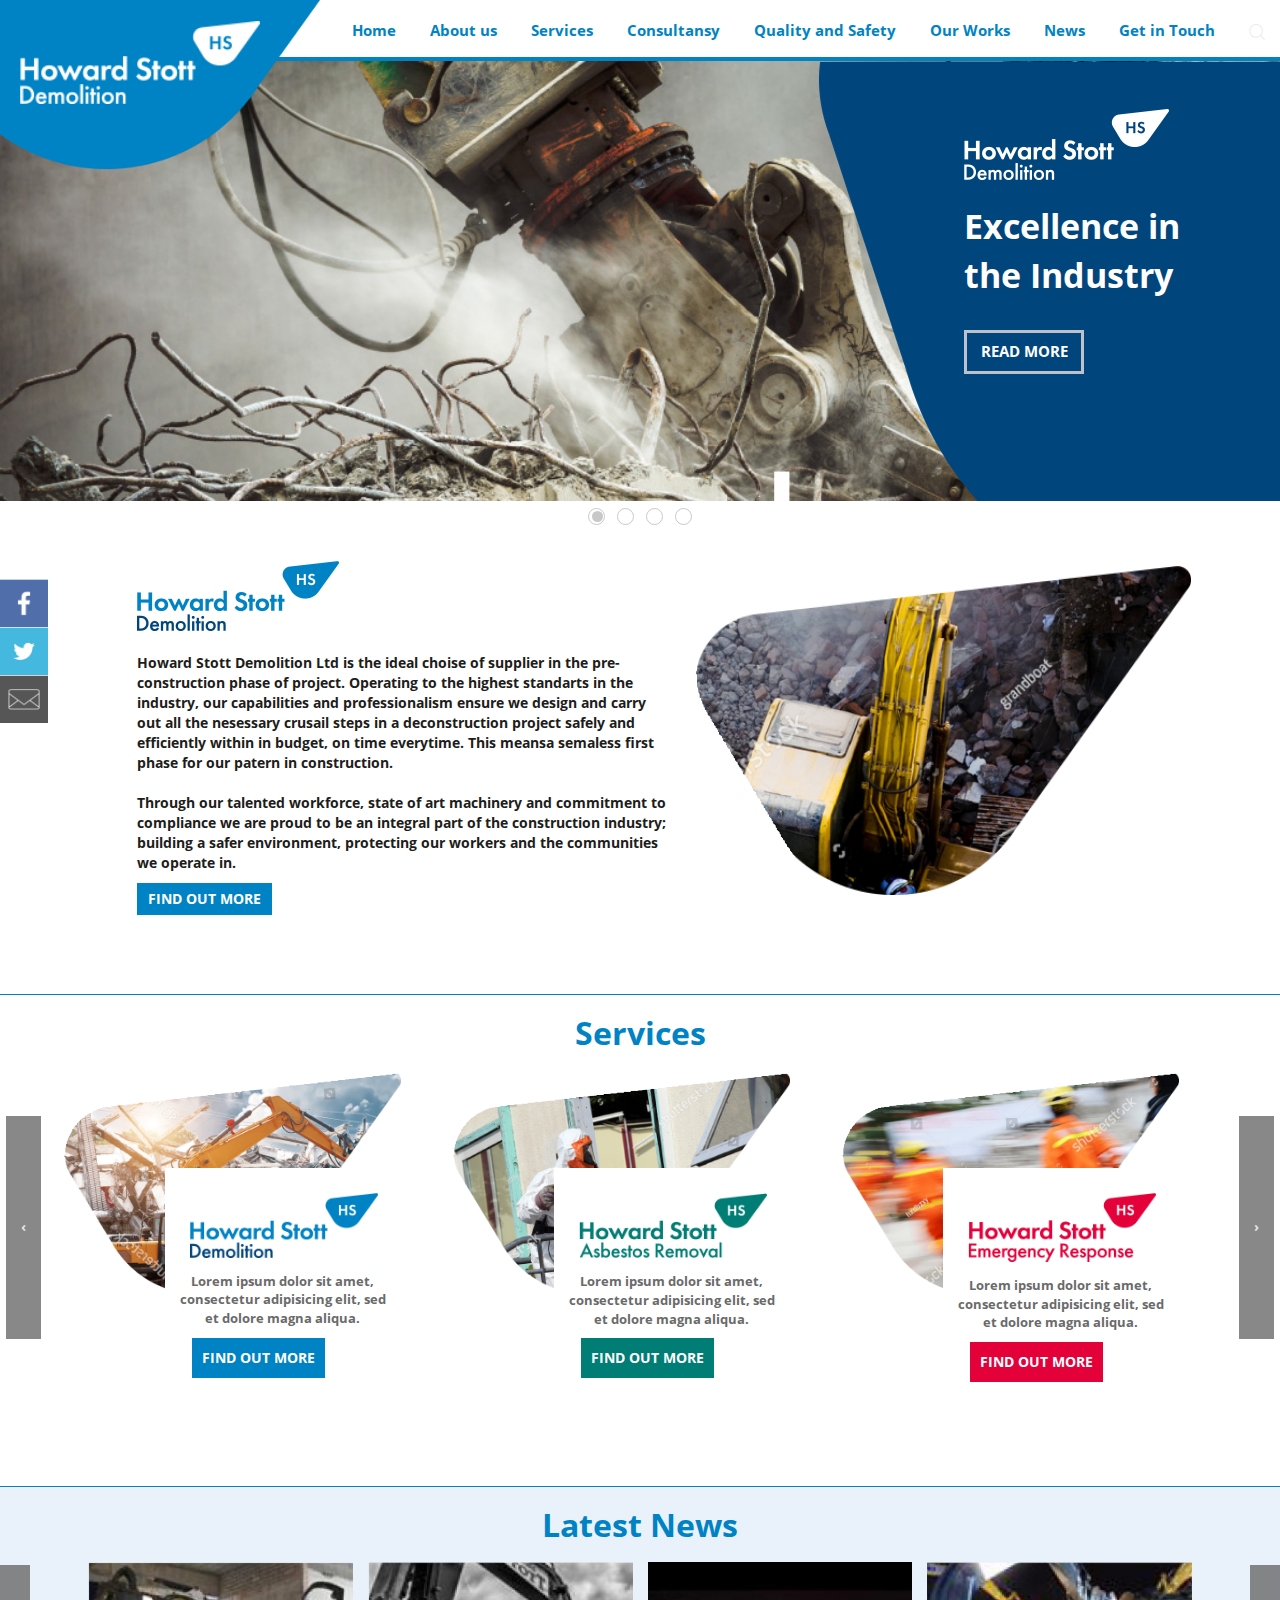
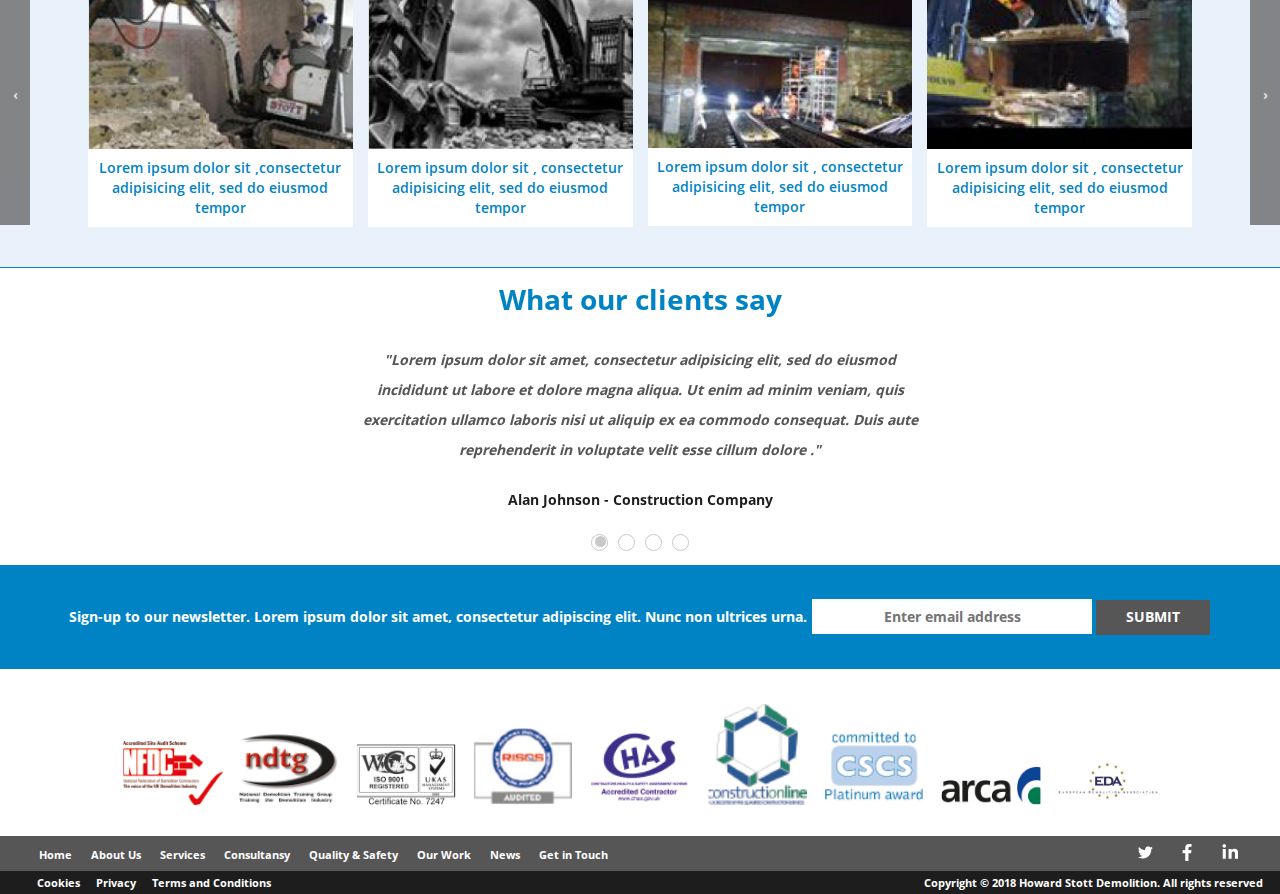
<file: css/howardst/index.html>
<!doctype html>
<html lang="en">

	<head>
		<meta charset="utf-8">
		<meta name="viewport" content="initial-scale=1.0, width=device-width">
        <link rel="stylesheet" href="css/owl.theme.default.min.css">
		<link rel="favicon" href="image/favicon.ico" type="image/x-icon">

		<link rel="stylesheet" href="css/bootstrap.min.css">
			<link href="https://fonts.googleapis.com/css?family=Nunito+Sans:400,600" rel="stylesheet">
			<link href="https://fonts.googleapis.com/css?family=Open+Sans:400,400i,700" rel="stylesheet">

		<link rel="stylesheet" href="css/owl.carousel.min.css">
		<link href="css/style.css" rel="stylesheet" type="text/css">
		<title>Howard Sttot</title>

	</head>

	<body>


			<div class="header">
					<div  class="logo">
						<a href="#" style="display: block;">
							<img src="image/logo.png" alt="image">
						</a>
					</div>
				<div class="burger_btn"> MENU </div>
					<ul>
						<li><a href="index.html">Home</a></li>
						<li><a href="about.html">About us</a></li>
						<li class="drop">
                            <a href="service.html">Services</a>
                            <ul class="drop-menu">
                                <li><a href="demolition.html">Demolition</a></li>
                                <li><a href="#">Soft Strip </a></li>
                                <li><a href="#">Crushing</a></li>
                                <li><a href="#">Asbestos Removal </a></li>
                                <li><a href="emergensy.html">Emergency Response </a></li>
                                <li><a href="#">Waste Management </a></li>
                                <li><a href="#">Plant Hire </a></li>
                                <li><a href="#">Rail</a></li>
                            </ul>
                        </li>
						<li><a href="#">Consultansy</a></li>
						<li class="drop">
                            <a href="#">Quality and Safety</a>
                            <ul class="drop-menu">
                                <li><a href="#">Code of Conduct</a></li>
                                <li><a href="#">CSR</a></li>
                                <li><a href="#">Accreditations</a></li>
                                <li><a href="#">HSEQ</a></li>
                                <li><a href="#">Training</a></li>
                            </ul>
                        </li>
						<li><a href="#">Our Works</a></li>
						<li><a href="news1.html">News</a></li>
						<li><a href="get.html">Get in Touch</a></li>
						<li><a class="srch"  href="#"><img src="image/search.png"></a></li>
					</ul>
				<div class="search-blok "></div>
		    </div>

            <div class="bann  owl-carousel owl-dots">
                <div class="banner item">
                        <div class="ban ">
                            <div>
                                <img src="image/blok_bloe_logo.png" alt="image">
                                <h1>Excellence in <br>the Industry</h1>
                                <a href="#">READ MORE</a>
                            </div>
                        </div>
                </div>
                <div class="banner item">
                    <div class="ban ">
                        <div>
                            <img src="image/blok_bloe_logo.png"  alt="image" >
                            <h1>Excellence in <br>the Industry</h1>
                            <a href="#">READ MORE</a>
                        </div>
                    </div>
                </div>
                <div class="banner item">
                    <div class="ban ">
                        <div>
                            <img src="image/blok_bloe_logo.png" alt="image"  >
                            <h1>Excellence in <br>the Industry</h1>
                            <a href="#">READ MORE</a>
                        </div>
                    </div>
                </div>
				<div class="banner item">
					<div class="ban ">
						<div>
							<img src="image/blok_bloe_logo.png" alt="image"  >
							<h1>Excellence in <br>the Industry</h1>
							<a href="#">READ MORE</a>
						</div>
					</div>
				</div>
            </div>


			<div class="navb" style="width: 100%;">
				<div class="soc">
					<a href="https://www.facebook.com/"><img src="image/fb-ico.png" alt="soc-image"></a>
					<a href="https://www.twitter.com/"><img src="image/twitter-ico.png" alt="soc-image"></a>
					<a href="https://www.google.com/intl/ru/gmail/about/#"><img src="image/email.png" alt="soc-image"></a>
				</div>

					<div class="navbar container">

						<div class="nvb_info">
							<img src="image/blue_logo.png" alt="image">
							<p><b>Howard Stott Demolition Ltd</b> is the ideal choise of supplier in the pre-construction
								phase of project. Operating to the highest standarts in the industry, our capabilities
								and professionalism ensure we design and carry out all the nesessary crusail steps in
								a deconstruction project safely and efficiently within in budget, on time everytime. This
								meansa semaless first phase for our patern in construction. <br><br>
								Through our talented workforce, state of art machinery and commitment to
								compliance we are proud to be an integral part of the construction industry; building a
								safer environment, protecting our workers and the communities we operate in.
							</p>
							<div><a href="demolition.html">FIND OUT MORE</a></div>
						</div>

						<div class="nvb_img"></div>
					</div>
			</div>



			<div class="service ">
				<h2>Services</h2>
				<div class="serv owl-carousel">

					<div class="blok blue item">
						<div class="before"><img src="image/blok_blue.png" alt="img"></div>
						<div class="blok_info logo_blue">
							<img src="image/blue_logo.png" alt="image">
							<p>Lorem ipsum dolor sit amet, <br>consectetur adipisicing elit, sed<br>et dolore magna aliqua. </p>
							<a href="demolition.html">FIND OUT MORE</a>
						</div>
					</div>
					<div class="blok green item">
                        <div class="before"><img src="image/blok_green.png" alt="img"></div>
						<div class="blok_info logo_green">
							<img src="image/blok_green_logo.png" alt="image">
							<p>Lorem ipsum dolor sit amet, <br>consectetur adipisicing elit, sed <br>et dolore magna aliqua. </p>
							<a href="service.html">FIND OUT MORE</a>
						</div>
					</div>
					<div class="blok red item">
                        <div class="before"><img src="image/blok_red.png" alt="img"></div>
						<div class="blok_info logo_red">
							<img src="image/blok_red_logo.png" alt="image">
							<p>Lorem ipsum dolor sit amet, <br>consectetur adipisicing elit, sed <br>et dolore magna aliqua. </p>
							<a href="emergensy.html">FIND OUT MORE</a>
						</div>
					</div>
				</div>
			</div>


			<div class="news">
				<h1>Latest News</h1>


				<div class="new  owl-carousel container">

						<div class="lnews l1 item">
							<img src="image/news1.png" alt="image">
							<div><a href="news.html">Lorem ipsum dolor sit ,consectetur adipisicing elit, sed do eiusmod tempor </a></div>
						</div>
						<div class="lnews l2 item">
							<img src="image/news2.png" alt="image">
							<div><a href="news.html">Lorem ipsum dolor sit , consectetur adipisicing elit, sed do eiusmod tempor </a></div>
						</div>
						<div class="lnews l3 item">
							<img src="image/news3.png" alt="image">
							<div><a href="news.html">Lorem ipsum dolor sit , consectetur adipisicing elit, sed do eiusmod tempor </a></div>
						</div>
						<div class="lnews l4 item">
							<img src="image/news4.png" alt="image">
							<div><a href="news.html">Lorem ipsum dolor sit , consectetur adipisicing elit, sed do eiusmod tempor </a></div>
						</div>


				</div>

			</div>

			<div class="alan-info  owl-carousel owl-dots" style="width: 100%;">
				<div class="alan item" >
					<h1>What our clients say</h1>
					<p>"Lorem ipsum dolor sit amet, consectetur adipisicing elit, sed do eiusmod
					 <br> incididunt ut labore et dolore magna aliqua. Ut enim ad minim veniam,
					quis  <br>exercitation ullamco laboris nisi ut aliquip ex ea commodo
					consequat. Duis aute <br> reprehenderit in voluptate velit esse
					cillum dolore ." </p>
					<h3><strong>Alan Johnson - Construction Company</strong></h3>
				</div>
				<div class="alan item" >
					<h1>What our clients say</h1>
					<p>"Lorem ipsum dolor sit amet, consectetur adipisicing elit, sed do eiusmod
						<br> incididunt ut labore et dolore magna aliqua. Ut enim ad minim veniam,
						quis  <br>exercitation ullamco laboris nisi ut aliquip ex ea commodo
						consequat. Duis aute <br> reprehenderit in voluptate velit esse
						cillum dolore ." </p>
					<h3><strong>Alan Johnson - Construction Company</strong></h3>
				</div>
				<div class="alan item" >
					<h1>What our clients say</h1>
					<p>"Lorem ipsum dolor sit amet, consectetur adipisicing elit, sed do eiusmod
						<br> incididunt ut labore et dolore magna aliqua. Ut enim ad minim veniam,
						quis  <br>exercitation ullamco laboris nisi ut aliquip ex ea commodo
						consequat. Duis aute <br> reprehenderit in voluptate velit esse
						cillum dolore ." </p>
					<h3><strong>Alan Johnson - Construction Company</strong></h3>
				</div>
				<div class="alan item" >
					<h1>What our clients say</h1>
					<p>"Lorem ipsum dolor sit amet, consectetur adipisicing elit, sed do eiusmod
						<br> incididunt ut labore et dolore magna aliqua. Ut enim ad minim veniam,
						quis  <br>exercitation ullamco laboris nisi ut aliquip ex ea commodo
						consequat. Duis aute <br> reprehenderit in voluptate velit esse
						cillum dolore ." </p>
					<h3><strong>Alan Johnson - Construction Company</strong></h3>
				</div>
			</div>


			<div class="email">
				<div class="par">

					<form action="url" method="get">
						<p><b>Sign-up to our newsletter.</b> Lorem ipsum dolor sit amet, consectetur adipiscing elit. 	Nunc non ultrices urna.</p>
						<div class="mail"><input class="mess" type="email" placeholder="Enter email address" >
							<input class="sub" type="submit" value="SUBMIT"></div>
					</form>

				</div>					
			</div>

			<div class="acredit acr">
				<div >
					<ul class="">
						<li >
							<a href="#">
								<img src="image/acredit1.png" alt="image">
							</a>
						</li>
						<li >
							<a href="#">
								<img src="image/acredit2.png" alt="image">
							</a>
						</li>
						<li >
							<a href="#">
								<img src="image/acredit3.png" alt="image">
							</a>
						</li>
						<li >
							<a href="#">
								<img src="image/acredit4.png" alt="image">
							</a>
						</li>
						<li >
							<a href="#">
								<img src="image/acredit5.png" alt="image">
							</a>
						</li>
						<li >
							<a href="#">
								<img src="image/acredit6.png" alt="image">
							</a>
						</li>
						<li >
							<a href="#">
								<img src="image/acredit7.png" alt="image">
							</a>
						</li>
						<li >
							<a href="#">
								<img src="image/acredit8.png" alt="image">
							</a>
						</li>
						<li >
							<a href="#">
								<img src="image/acredit9.png" alt="image">
							</a>
						</li>
					</ul>
				</div>
			</div>

			<div class="footer">
				<div class="foot-menu">
					<ul>
						<li><a href="index.html">Home</a></li>
						<li><a href="about.html">About Us</a></li>
						<li><a href="service.html">Services</a></li>
						<li><a href="#">Consultansy</a></li>
						<li><a href="#">Quality & Safety</a></li>
						<li><a href="#">Our Work</a></li>  	
						<li><a href="news1.html">News</a></li>
						<li><a href="get.html">Get in Touch</a></li>
					</ul>
				</div>
				<div class="social" >
					<ul>
						<li><a href="https://www.twitter.com/"><img src="image/twitter.png" alt="image"></a></li>
						<li><a href="https://www.facebook.com/"><img src="image/fb.png" alt="image"></a></li>
						<li><a href="https://www.linkedin.com/"><img src="image/in.png" alt="image"></a></li>
					</ul>
				</div>
				
				<div class="copy">
					<ul>
						<li>Cookies</li>
						<li>Privacy</li>
						<li>Terms and Conditions</li>
					</ul>
					<p>Copyright &copy; 2018 Howard Stott Demolition. All rights reserved</p>
				</div>
			</div>



			<script src="js/jquery.min.js"></script>
			<script src="js/owl.carousel.min.js"></script>

			<script>
                $('.new').owlCarousel({
                    margin: 15,
                    loop: true,
                    items: 4,
                    responsiveClass:true,
                    nav:true,
                    autoplay:false,
                    autoplayTimeout:4000,
                    responsive:{
                        0:{
                            items:1,
                            nav:true
                        },
                        481:{
                            items:2,
                            nav:true
                        },
                        769:{
                            items:3,
                            nav:true
                        },
                        992:{
                            items:4,
                            nav:true
						}
                    }
                });

			</script>


			<script>
                $('.serv').owlCarousel({
                    margin: 15,
                    loop: true,
                    items: 4,
                    responsiveClass:true,
                    nav:true,
                    autoplay:false,
                    autoplayTimeout:5000,
                    responsive:{
                        0:{
                            items:1,
                            nav:true
                        },
                        481:{
                            items:2,
                            nav:true
                        },
                        769:{
                            items:3,
                            nav:true
                        },
                        992:{
                            items:3,
                            nav:true
                        }
                    }
                });

			</script>



            <script>
                $('.bann').owlCarousel({
                    margin: 15,
                    loop: true,
                    pagination:true,
                    items: 4,
                    responsiveClass:true,
                    nav:true,
                    autoplay:true,
                    autoplayTimeout:6000,
                    responsive:{
                        0:{
                            items:1,
                            nav:true
                        },
                        481:{
                            items:1,
                            nav:true
                        },
                        769:{
                            items:1,
                            nav:true
                        },
                        992:{
                            items:1,
                            nav:true
                        }
                    }
                });

            </script>

			<script>
                $('.alan-info').owlCarousel({
                    margin: 15,
                    loop: true,
                    pagination:true,
                    items: 4,
                    responsiveClass:true,
                    nav:true,
                    autoplay:false,
                    autoplayTimeout:6000,
                    responsive:{
                        0:{
                            items:1,
                            nav:true
                        },
                        481:{
                            items:1,
                            nav:true
                        },
                        769:{
                            items:1,
                            nav:true
                        },
                        992:{
                            items:1,
                            nav:true
                        }
                    }
                });

			</script>


			<script src="js/script.js"></script>

			<script>
                var btn = document.querySelector('.srch');
                btn.addEventListener("click", function () {
                    //console.log("");
                    var blok = document.querySelector('.search-blok');

                    if( blok.classList.contains('active') )
                        blok.classList.remove('active');
                    else
                        blok.classList.add('active');
                } );


			</script>

	</body>

</html>
</file>
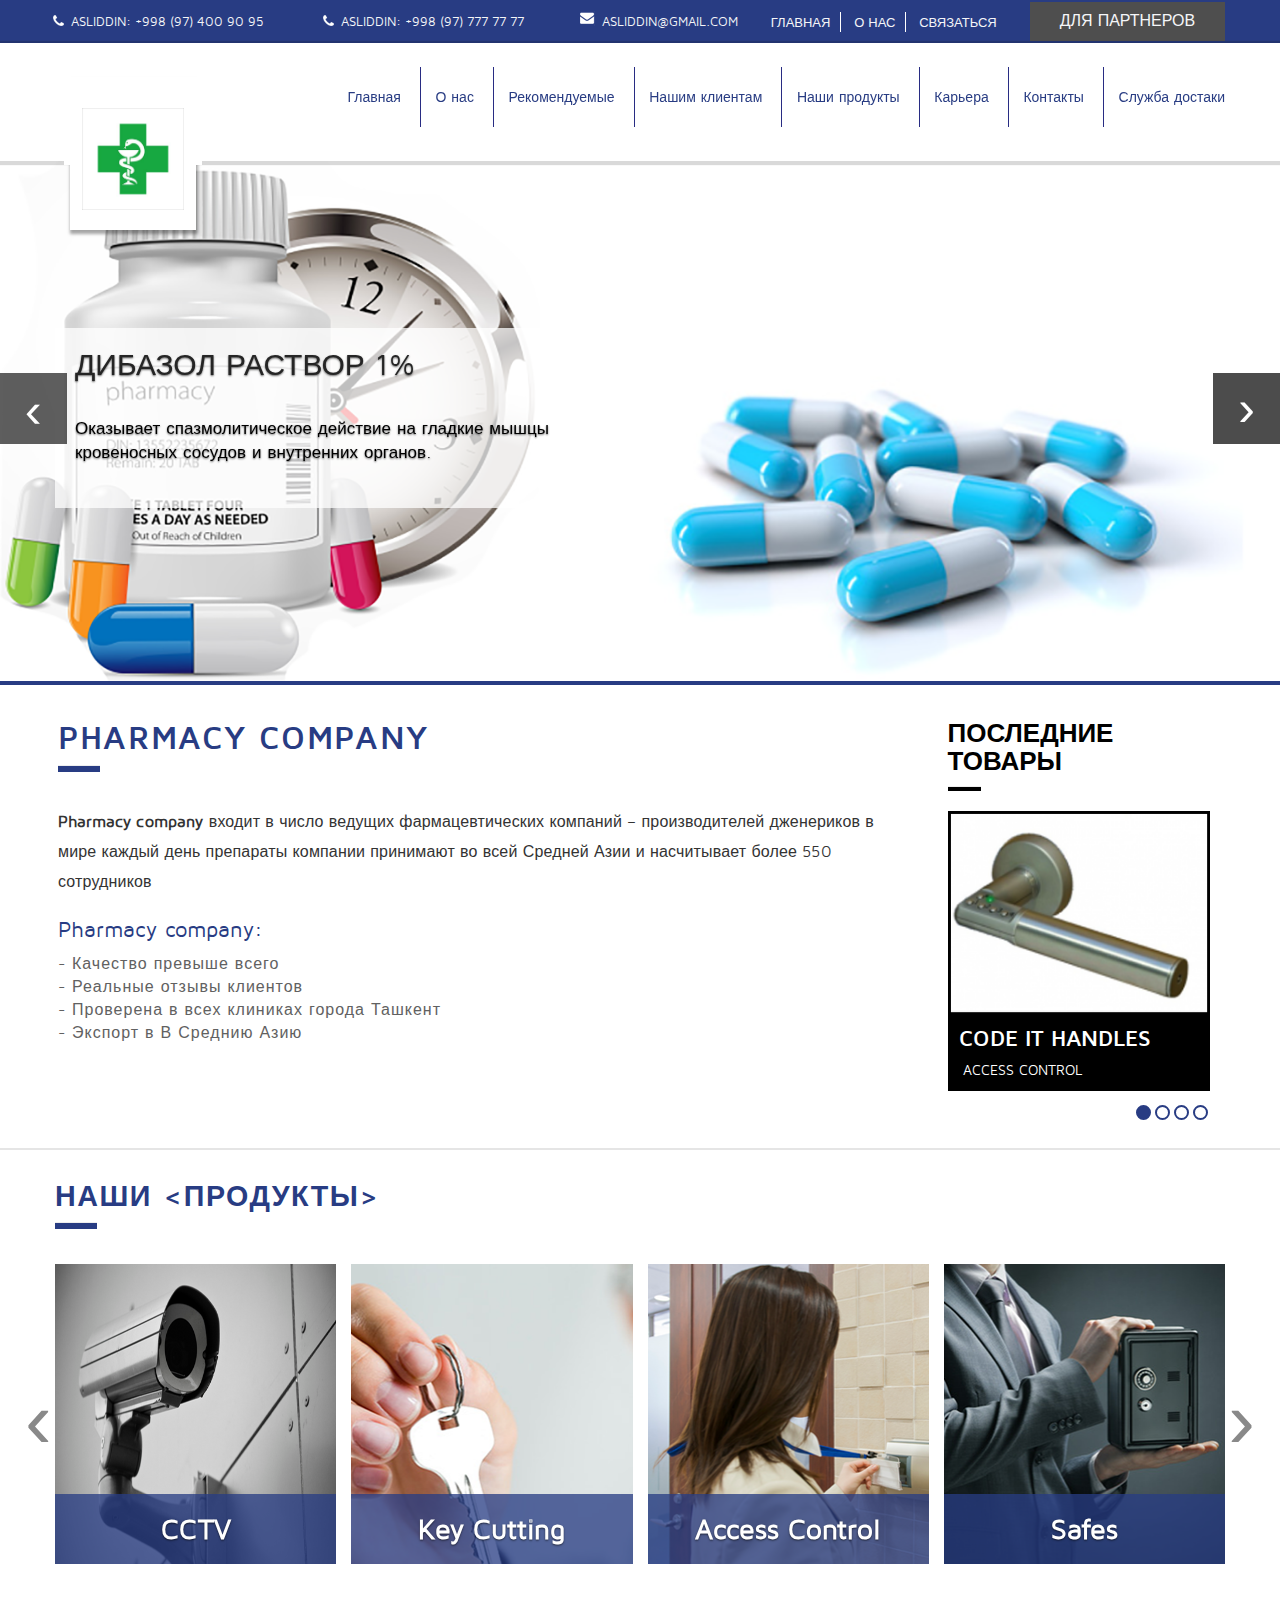
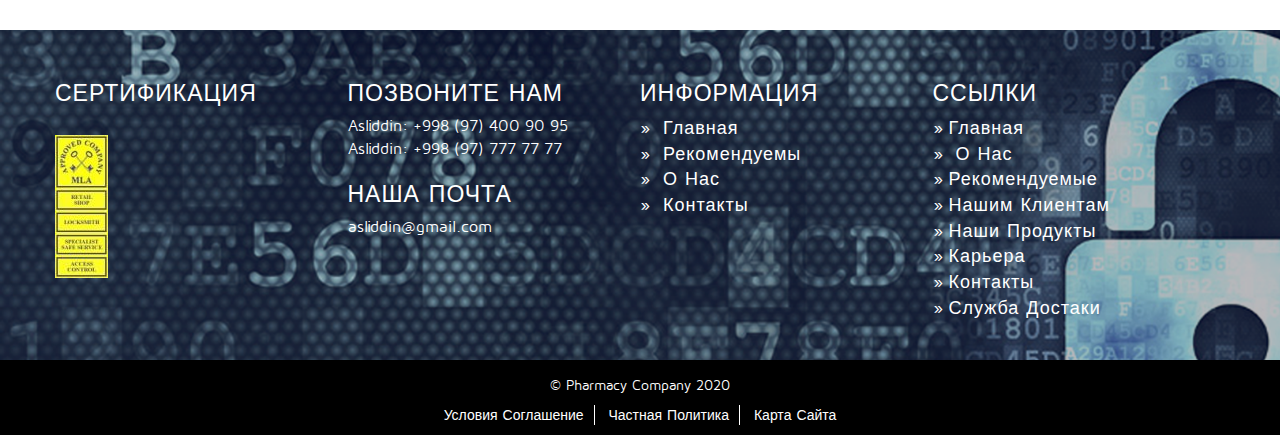
<file: home.html>
<!doctype html>
<html lang="en">

<head>
    <meta charset="utf-8">
    <meta name="viewport" content="initial-scale=1.0, width=device-width">
    <link rel="stylesheet" href="css/owl.theme.default.min.css">


    <link rel="stylesheet" href="css/bootstrap.min.css">


    <link rel="stylesheet" href="css/owl.carousel.min.css">
    <link href="css/style.css" rel="stylesheet" type="text/css">

    <title>Island Lock</title>
</head>

<body>


    <header>
        
        <div class="inner-top">
            <div class="container">
                <div class="row">
                    <div class="col-lg-7 col-xs-12 col-sm-12">
                        <ul>
                            <li><a href="callto:+998 (97) 400 90 95">Asliddin: +998 (97) 400 90 95</a></li>
                            <li><a href="callto:+998 (97) 777 77 77">Asliddin: +998 (97) 777 77 77</a></li>
                            <li><a href="mailto:asliddin@gmail.com">asliddin@gmail.com</a></li>
                        </ul>
                    </div>
                    <div class="col-lg-3 col-xs-12 col-sm-12">
                        <ul>
                            <li><a href="home.html">Главная</a></li>
                            <li><a href="#">О нас</a></li>
                            <li><a href="#">Связаться</a></li>
                        </ul>
                    </div>
                    <div class="col-lg-2 col-md-2 col-sm-12 col-xs-12 ">
                        <a href="#">Для партнеров</a>
                    </div>
                </div>
            </div>
        </div>
        
        <div class="inner-bottom">
            <div class="container">
                <div class="row">
                    <div class="col-lg-2 col-xs-2 col-md-2 col-sm-2  ">
                        <div>
                            <a href="home.html">
                                <img src="image/logo.png" alt="logotype">
                            </a>
                        </div>
                    </div>
                    <nav class="col-lg-9 col-lg-push-1 menu col-md-9 col-md-push-1">
                        <ul class="on">
                            <li><a href="#">Главная</a></li>
                            <li><a href="#"> О нас </a></li>
                            <li><a href="#">Рекомендуемые</a></li>
                            <li><a href="#">Нашим клиентам</a></li>
                            <li><a href="#">Наши продукты</a></li>
                            <li><a href="#">Карьера</a></li>
                            <li><a href="#">Контакты</a></li>
                            <li><a href="#">Служба достаки</a></li>
                        </ul>
                        <div class="btn btn-primary btn-lg" data-toggle="button" aria-pressed="false">MENU</div>
                    </nav>
                </div>
            </div>
        </div>
    </header>

    <div class="banner owl-carousel ">
        <div class="bann item">
            <img src="image/banner1.png" alt="banner-image" style="height: 520px !important;">
            <div>
                <div class=" container">
                    <div class="row">
                        <div class="carousel-caption">
                            <h1>Дибазол раствор 1%</h1>
                            <p>Оказывает спазмолитическое действие на гладкие мышцы кровеносных сосудов и внутренних органов.</p>
                        </div>
                    </div>
                </div>
            </div>
        </div>
        <div class="bann item">
            <img src="image/banner2.jpg" alt="banner-image" style="height: 520px !important;">
            <div>
                <div class=" container">
                    <div class="row">
                        <div class="carousel-caption">
                            <h1>Фленокс 0.6</h1>
                            <p>Препарат для улучшения кроообращение</p>
                        </div>
                    </div>
                </div>
            </div>
        </div>
        <div class="bann item">
            <img src="image/banner3.jpg" alt="banner-image">
            <div>
                <div class=" container">
                    <div class="row">
                        <div class="carousel-caption">
                            <h1>Дюспаталин</h1>
                            <p>Препарат для лечение внутрикишечных заболеваний</p>
                        </div>
                    </div>
                </div>
            </div>
        </div>
        <div class="bann item">
            <img src="image/slider-12.jpg" alt="banner-image">
            <div>
                <div class=" container">
                    <div class="row">
                        <div class="carousel-caption">
                            <h1>Vishi haircare</h1>
                            <p>Препаратдля лечение от выпадение волос</p>
                        </div>
                    </div>
                </div>
            </div>
        </div>
    </div>

    <div class="main">
        <div class="container">
            <div class="row">
                <div class="com-info col-lg-9 col-md-9">
                    <h1>Pharmacy company </h1>
                    <hr class="divider_line">
                    <p><strong>Pharmacy company</strong>
                         входит в число ведущих фармацевтических компаний – производителей дженериков в мире
                        каждый день препараты компании  принимают во всей Средней Азии и
                         насчитывает более 550 сотрудников</p>
                    <h2>Pharmacy company:</h2>
                    <ul>
                        <li> - Качество превыше всего</li>
                        <li> - Реальные отзывы клиентов</li>
                        <li> - Проверена в всех клиниках города Ташкент</li>
                        <li> - Экспорт в В Среднию Азию</li>
                    </ul>
                </div>
                <div class="aside col-lg-3 ">
                    <h1>Последние товары</h1>
                    <hr class="divider_line">
                    <div class="owl-carousel asider">
                        <nav >
                            <img src="image/aside1.png" alt="image-sider-image">
                            <div>
                                <h2>code it handles</h2>
                                <span>access control</span>
                            </div>
                        </nav>
                        <nav >
                            <img src="image/aside1.png" alt="image-sider-image">
                            <div>
                                <h2>code it handles</h2>
                                <span>access control</span>
                            </div>
                        </nav>
                        <nav >
                            <img src="image/aside1.png" alt="image-sider-image">
                            <div>
                                <h2>code it handles</h2>
                                <span>access control</span>
                            </div>
                        </nav>
                        <nav >
                            <img src="image/aside1.png" alt="image-sider-image">
                            <div>
                                <h2>code it handles</h2>
                                <span>access control</span>
                            </div>
                        </nav>
                    </div>
                </div>
            </div>
        </div>
    </div>


    <div class="services">
        <div class="container">
            <div class="row">
                <h1>Наши <продукты></продукты></h1>
                <hr class="divider_line">
                <div class="service owl-carousel">
                    <div class="item w-100" >
                        <img class="img-responsive " src="image/service-1.png" alt="services" class="w-100 d-block">
                        <div class="carousel-caption">
                            <img src="image/caption-cctv.png" alt=" image">
                            <h3>CCTV</h3>
                        </div>
                    </div>
                    <div class="item w-100" >
                        <img class="w-100 "  src="image/service-2.png" alt="services" class="w-100 d-block">
                        <div class="carousel-caption">
                            <img src="image/caption-key.png" alt=" image">
                            <h3>key cutting</h3>
                        </div>
                    </div>
                    <div class="item w-100">
                        <img class="w-100 "  src="image/service-3.png" alt="services" class="w-100 d-block">
                        <div class="carousel-caption">
                            <img src="image/caption-access.png" alt=" image">
                            <h3>access control</h3>
                        </div>
                    </div>
                    <div class="item w-100">
                        <img  class="w-100 " src="image/service-4.png" alt="services" class="w-100 d-block">
                        <div class="carousel-caption">
                            <img src="image/caption-safes.png" alt=" image">
                            <h3>safes</h3>
                        </div>
                    </div>
                    <div class="item w-100" >
                        <img class="w-100 "  src="image/service-5.png" alt="services" class="w-100 d-block">
                        <div class="carousel-caption">
                            <img src="image/caption-signs.png" alt=" image">
                            <h3>signs</h3>
                        </div>
                    </div>
                    <div class="item w-100" >
                        <img  class="w-100 " src="image/service-6.png" alt="services" class="w-100 d-block">
                        <div class="carousel-caption">
                            <img src="image/caption-ironmon.png" alt=" image">
                            <h3>ironmongery</h3>
                        </div>
                    </div>
                </div>
            </div>
        </div>
    </div>


    <footer>
        <div class="container">
            <div class="row">
                <div class="footer-menu col-lg-3 col-md-3 col-sm-3 col-xs-6  ">
                    <h3>Сертификация</h3>
                    <img src="image/footer-img.png" alt="footer-mage">
                </div>
                <div class="footer-menu  col-md-3 col-sm-3 col-xs-6">
                    <h3>Позвоните нам</h3>
                    <a href="callto:+998 (97) 400 90 95">Asliddin: +998 (97) 400 90 95</a> <br>
                   <a href="callto:+998 (97) 777 77 77">Asliddin: +998 (97) 777 77 77</a>
                    <h3>Наша почта</h3>
                    <a href="mailto:asliddin@gmail.com">asliddin@gmail.com</a>
                </div>
                <div class="footer-menu col-lg-3 col-md-3 col-sm-3 col-xs-6  clear">
                    <h3>Информация</h3>
                    <ul>
                        <li><a href="home.html"> Главная</a></li>
                        <li><a href="#"> Рекомендуемы</a></li>
                        <li><a href="#"> О нас</a></li>
                        <li><a href="#"> Контакты</a></li>
                    </ul>
                </div>
                <div class="footer-menu col-lg-3 col-md-3 col-sm-3 col-xs-6 ">
                    <h3>Ссылки</h3>
                    <nav>
                        <ul>
                            <li><a href="#">Главная</a></li>
                            <li><a href="#"> О нас </a></li>
                            <li><a href="#">Рекомендуемые</a></li>
                            <li><a href="#">Нашим клиентам</a></li>
                            <li><a href="#">Наши продукты</a></li>
                            <li><a href="#">Карьера</a></li>
                            <li><a href="#">Контакты</a></li>
                            <li><a href="#">Служба достаки</a></li>
                        </ul>
                    </nav>
                </div>

            </div>
        </div>
        <div class="footer">
            <div class="container">
                <div class="row">
                    <p>&copy; Pharmacy Company 2020</p>
                    <ul>
                        <li><a href="#">Условия  соглашение </a></li>
                        <li><a href="#">Частная политика </a></li>
                        <li><a href="#">Карта сайта</a></li>
                    </ul>
                </div>
            </div>
        </div>
    </footer>








    <script src="js/jquery.min.js"></script>
    <script src="js/owl.carousel.min.js"></script>

    <script>
        $('.banner').owlCarousel({
            margin: 15,
            loop: true,
            items: 6,
            responsiveClass:true,
            nav:true,
            autoplay:false,
            autoplayTimeout:7000,
            responsive:{
                0:{
                    items:1,
                    nav:true
                },
                481:{
                    items:1,
                    nav:true
                },
                769:{
                    items:1,
                    nav:true
                },
                992:{
                    items:1,
                    nav:true
                }
            }
        });

    </script>

    <script>
        $('.service').owlCarousel({
            margin: 15,
            loop: true,
            items: 6,
            responsiveClass:true,
            nav:true,
            autoplay:false,
            autoplayTimeout:7000,
            responsive:{
                0:{
                    items:1,
                    nav:true
                },
                481:{
                    items:1,
                    nav:true
                },
                769:{
                    items:2,
                    nav:true
                },
                992:{
                    items:4,
                    nav:true
                }
            }
        });

    </script>

    <script>
        $('.asider').owlCarousel({
            margin: 15,
            loop: true,
            items: 4,
            responsiveClass:true,
            nav:true,
            dots:true,
            autoplay:false,
            autoplayTimeout:6000,
            responsive:{
                0:{
                    items:1,
                    nav:true
                },
                481:{
                    items:2,
                    nav:true
                },
                769:{
                    items:1,
                    nav:true
                },
                992:{
                    items:1,
                    nav:true
                }
            }
        });

    </script>

    <script src="js/script.js"></script>


</body>


</html>
</file>
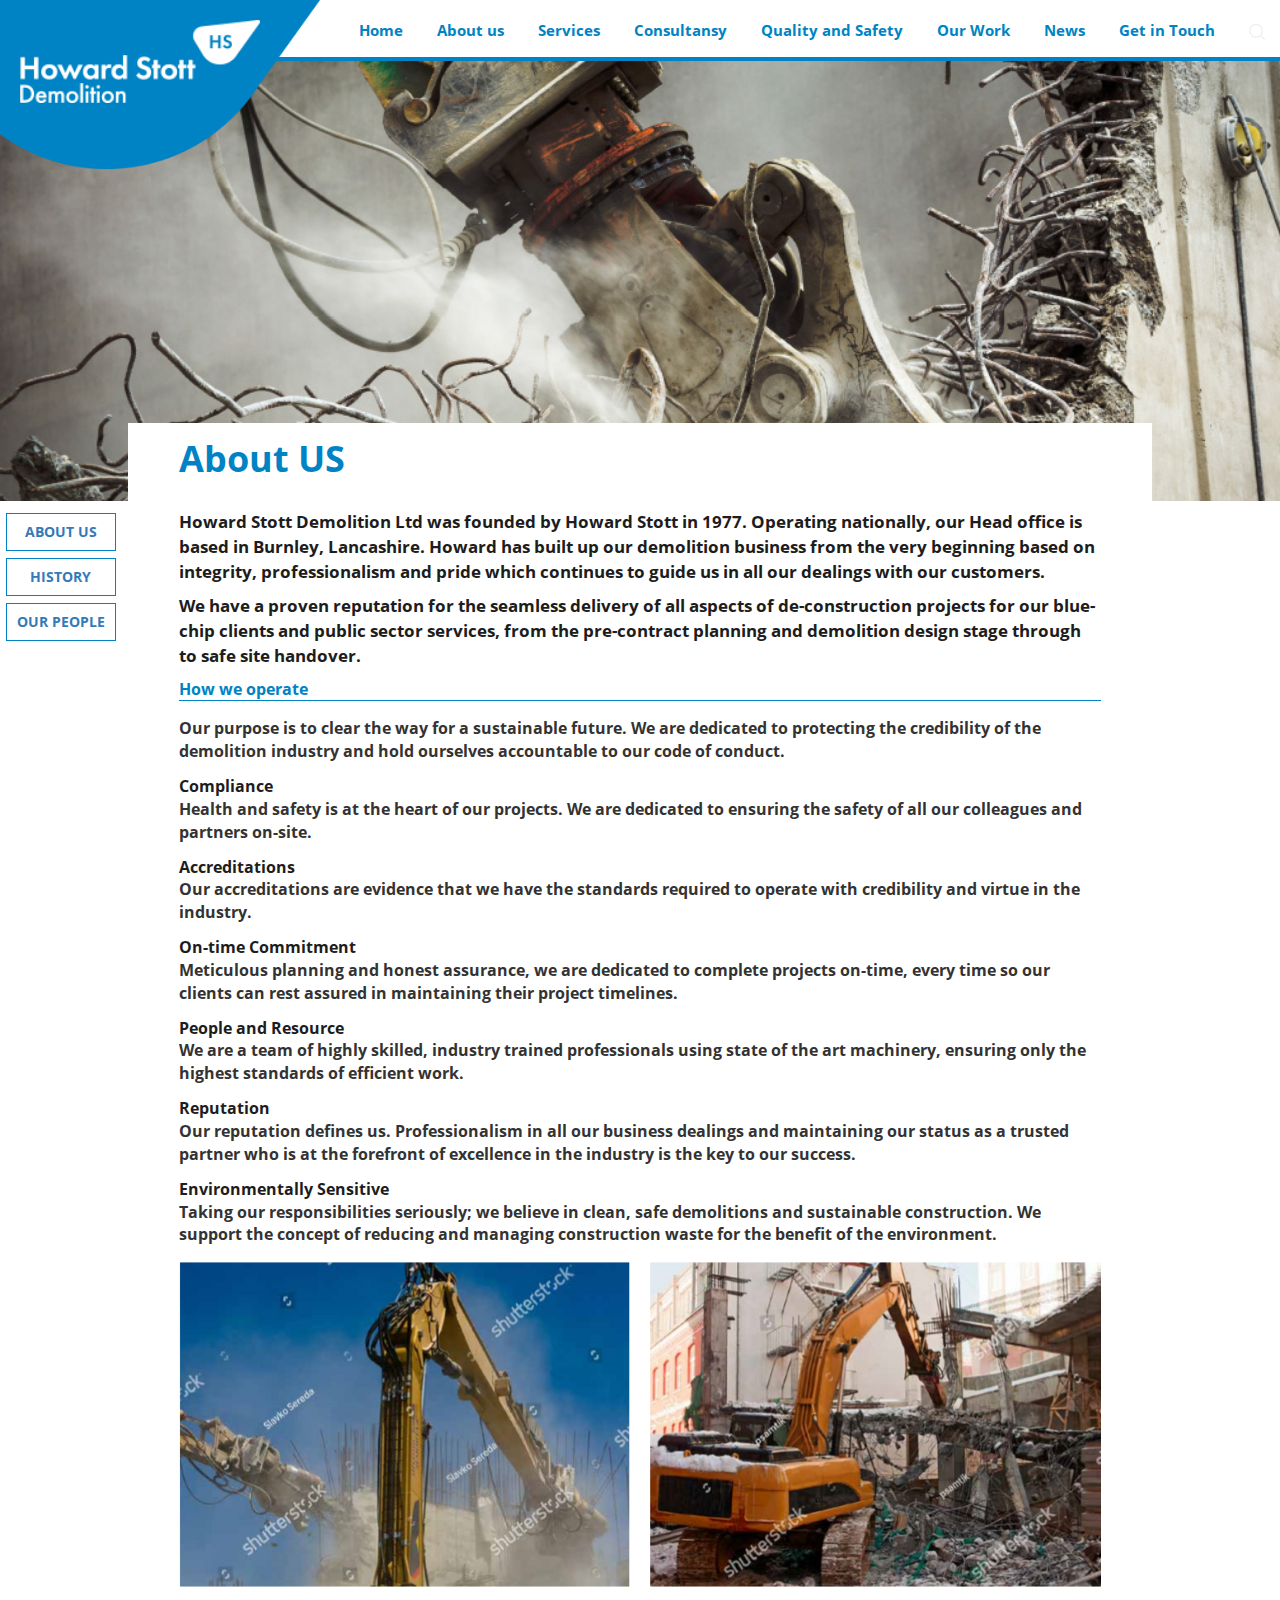
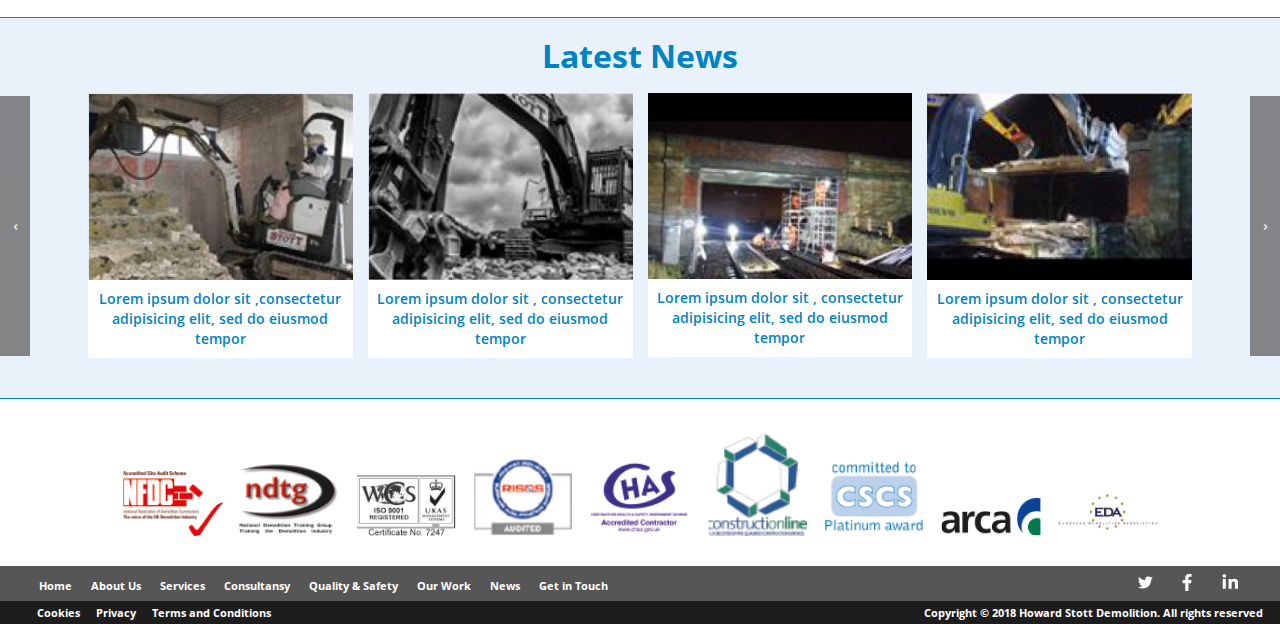
<file: css/howardst/about.html>
<!doctype html>
<html lang="en">

	<head>
		<meta charset="utf-8">
		<meta name="viewport" content="initial-scale=1.0, width=device-width">
		<link rel="stylesheet" href="css/owl.theme.default.min.css">
		<link rel="favicon" href="image/favicon.ico" type="image/x-icon">

		<link rel="stylesheet" href="css/bootstrap.min.css">
		<link href="https://fonts.googleapis.com/css?family=Nunito+Sans:400,600" rel="stylesheet">
		<link href="https://fonts.googleapis.com/css?family=Open+Sans:400,400i,700" rel="stylesheet">

		<link rel="stylesheet" href="css/owl.carousel.min.css">
		<link href="css/style.css" rel="stylesheet" type="text/css">
		<title>Howard Sttot | About Us</title>

	</head>

<body>



			<div class="header">
					<div  class="logo">
						<a href="index.html">
							<img src="image/logo.png" style="position: relative; top: 20px; left: 20px;" alt="img">
						</a>
					</div>
				<div class="burger_btn"> MENU </div>
					<ul>
						<li><a href="index.html">Home</a></li>
						<li><a href="#">About us</a></li>
						<li class="drop">
                            <a href="service.html">Services</a>
                            <ul class="drop-menu">
                                <li><a href="demolition.html">Demolition</a></li>
                                <li><a href="#">Soft Strip </a></li>
                                <li><a href="#">Crushing</a></li>
                                <li><a href="#">Asbestos Removal </a></li>
                                <li><a href="emergensy.html">Emergency Response </a></li>
                                <li><a href="#">Waste Management </a></li>
                                <li><a href="#">Plant Hire </a></li>
                                <li><a href="#">Rail</a></li>
                            </ul>
                        </li>
						<li><a href="#">Consultansy</a></li>
						<li class="drop"><a href="#">Quality and Safety</a>
                            <ul class="drop-menu">
                                <li><a href="#">Code of Conduct</a></li>
                                <li><a href="#">CSR</a></li>
                                <li><a href="#">Accreditations</a></li>
                                <li><a href="#">HSEQ</a></li>
                                <li><a href="#">Training</a></li>
                            </ul>
                        </li>
						<li><a href="#">Our Work</a></li>
						<li><a href="news1.html">News</a></li>
						<li><a href="get.html">Get in Touch</a></li>
						<li><a class="srch" href="#"><img src="image/search.png"></a></li>
					</ul>

				<div class="search-blok "></div>
			</div>

			<div class="banner"></div>



			<div class="about">
			<div class="more">
				<ul>
					<li><a href="about.html">ABOUT US</a></li>
					<li><a href="#">HISTORY</a></li>
					<li><a href="#">OUR PEOPLE</a></li>
				</ul>
			</div>

				<div class="ab">
					<div>
						<h1>About US</h1>
						<br>
						<p><strong>Howard Stott Demolition Ltd was founded by Howard Stott in 1977. Operating nationally, our Head office is based in Burnley, Lancashire. Howard has built up our demolition business from the very beginning based on integrity, professionalism and pride which continues to guide us in all our dealings with our customers.
						</strong></p>
						
						<p>We have a proven reputation for the seamless delivery of all aspects of de-construction projects for our blue-chip clients and public sector services, from the pre-contract planning and demolition design stage through to safe site handover.</p>
						
						<span>How we operate</span>

						<ul>
							<li>Our purpose is to clear the way for a sustainable future. We are dedicated to protecting the credibility of the demolition industry and hold ourselves accountable to our code of conduct.
						</li>
							<li><span><b>Compliance</b></span><br>Health and safety is at the heart of our projects. We are dedicated to ensuring the safety of all our colleagues and  partners on-site.
						</li>
							<li><span><b>Accreditations</b></span><br>Our accreditations are evidence that we have the standards required to operate with credibility and virtue in the industry.
						</li>
							<li><span><b>On-time Commitment </b></span><br>Meticulous planning and honest assurance, we are dedicated to complete projects on-time, every time so our clients can rest assured in maintaining their project timelines.
						</li>
							<li><span><b>People and Resource </b></span><br>We are a team of highly skilled, industry trained professionals using state of the art machinery, ensuring only the highest standards of efficient work.
						</li>
							<li><span><b>Reputation</b></span><br>Our reputation defines us. Professionalism in all our business dealings and maintaining our status as a trusted partner who is at the forefront of excellence in the industry is the key to our success.
						</li>
							<li><span><b>Environmentally Sensitive </b></span><br>Taking our responsibilities seriously; we believe in clean, safe demolitions and sustainable construction. We support the concept of reducing and managing construction waste for the benefit of the environment.
							</li>
						</ul>
						<img src="image/about2.png" alt="img">
						<img src="image/about1.png" alt="img">
					</div>
				</div>
			
			</div>


			<div class="news">
				<h1>Latest News</h1>


				<div class="new  owl-carousel container">

					<div class="lnews l1 item">
						<img src="image/news1.png" alt="img">
						<div><a href="news.html">Lorem ipsum dolor sit ,consectetur adipisicing elit, sed do eiusmod tempor </a></div>
					</div>
					<div class="lnews l2 item">
						<img src="image/news2.png" alt="img">
						<div><a href="news.html">Lorem ipsum dolor sit , consectetur adipisicing elit, sed do eiusmod tempor </a></div>
					</div>
					<div class="lnews l3 item">
						<img src="image/news3.png" alt="img">
						<div><a href="news.html">Lorem ipsum dolor sit , consectetur adipisicing elit, sed do eiusmod tempor </a></div>
					</div>
					<div class="lnews l4 item">
						<img src="image/news4.png" alt="img">
						<div><a href="news.html">Lorem ipsum dolor sit , consectetur adipisicing elit, sed do eiusmod tempor </a></div>
					</div>


				</div>

			</div>





			<div class="acredit acr">
				<div>
					<ul>
						<li>
							<a href="#">
								<img src="image/acredit1.png" alt="img">
							</a>
						</li>
						<li>
							<a href="#">
								<img src="image/acredit2.png" alt="img">
							</a>
						</li>
						<li>
							<a href="#">
								<img src="image/acredit3.png" alt="img">
							</a>
						</li>
						<li>
							<a href="#">
								<img src="image/acredit4.png" alt="img">
							</a>
						</li>
						<li>
							<a href="#">
								<img src="image/acredit5.png" alt="img">
							</a>
						</li>
						<li>
							<a href="#">
								<img src="image/acredit6.png" alt="img">
							</a>
						</li>
						<li>
							<a href="#">
								<img src="image/acredit7.png" alt="img">
							</a>
						</li>
						<li>
							<a href="#">
								<img src="image/acredit8.png" alt="img">
							</a>
						</li>
						<li>
							<a href="#">
								<img src="image/acredit9.png" alt="img">
							</a>
						</li>
					</ul>
				</div>
			</div>

			<div class="footer">
				<div class="foot-menu">
					<ul>
						<li><a href="index.html">Home</a></li>
						<li><a href="about.html">About Us</a></li>
						<li><a href="service.html">Services</a></li>
						<li><a href="#">Consultansy</a></li>
						<li><a href="#">Quality & Safety</a></li>
						<li><a href="#">Our Work</a></li>
						<li><a href="news1.html">News</a></li>
						<li><a href="get.html">Get in Touch</a></li>
					</ul>
				</div>
				<div class="social">
					<ul>
						<li><a href="https://www.twitter.com/"><img src="image/twitter.png" alt="img"></a></li>
						<li><a href="https://www.facebook.com/"><img src="image/fb.png" alt="img"></a></li>
						<li><a href="https://www.linkedin.com/"><img src="image/in.png" alt="img"></a></li>
					</ul>
				</div>
				
				<div class="copy">
					<ul>
						<li>Cookies</li>
						<li>Privacy</li>
						<li>Terms and Conditions</li>
					</ul>
					<p>Copyright &copy; 2018 Howard Stott Demolition. All rights reserved</p>
				</div>
			</div>

			<script src="js/script.js"></script>
			<script src="js/jquery.min.js"></script>
			<script src="js/owl.carousel.min.js"></script>

			<script>
                $('.new').owlCarousel({
                    margin: 15,
                    loop: true,
                    items: 4,
                    responsiveClass:true,
                    nav:true,
                    autoplay:false,
                    autoplayTimeout:4000,
                    responsive:{
                        0:{
                            items:1,
                            nav:true
                        },
                        481:{
                            items:2,
                            nav:true
                        },
                        769:{
                            items:3,
                            nav:true
                        },
                        992:{
                            items:4,
                            nav:true
                        }
                    }
                });

			</script>

			<script>
                var btn = document.querySelector('.srch');
                btn.addEventListener("click", function () {
                    //console.log("");
                    var blok = document.querySelector('.search-blok');

                    if( blok.classList.contains('active') )
                        blok.classList.remove('active');
                    else
                        blok.classList.add('active');
                } );


			</script>

</body>
</html>
</file>
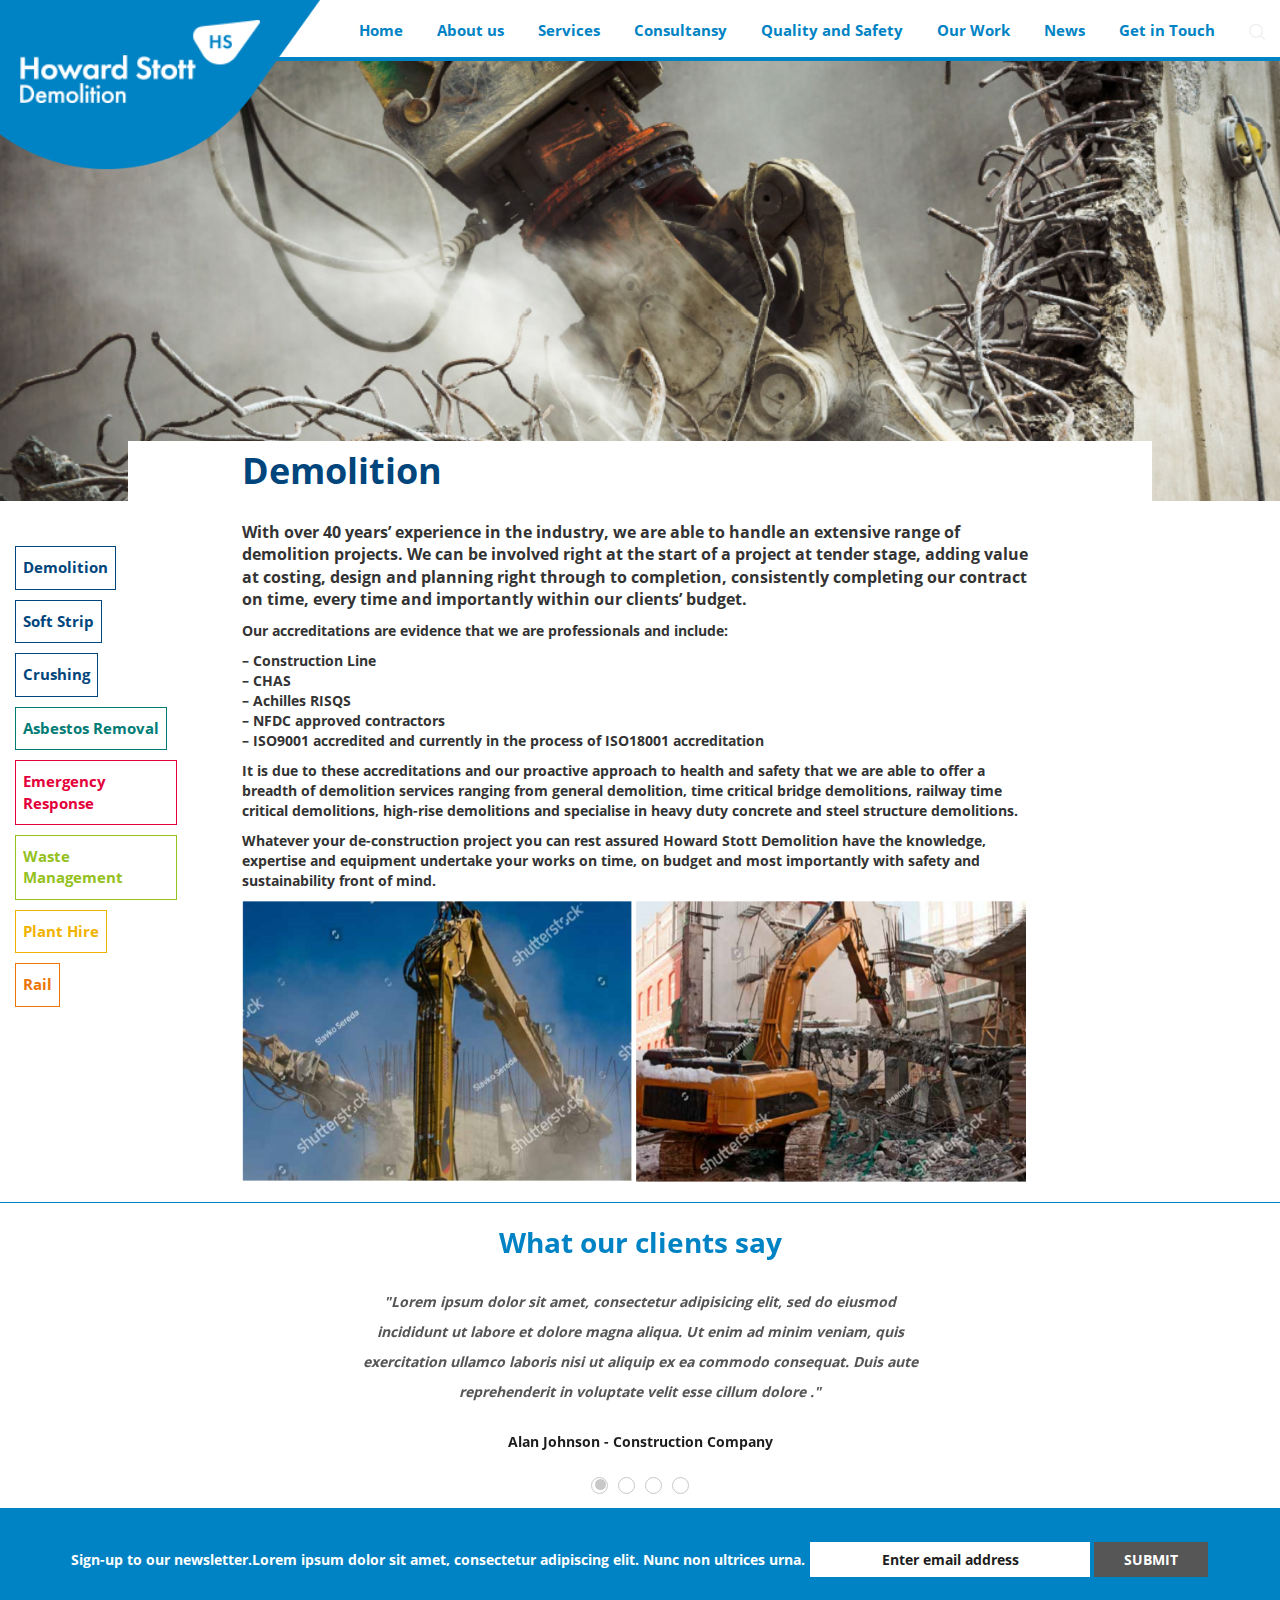
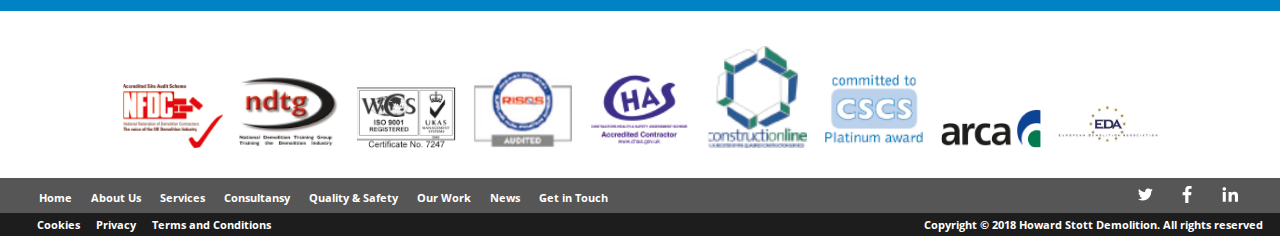
<file: css/howardst/demolition.html>
<!DOCTYPE html>
<html lang="en">
<head>
    <meta charset="utf-8">
    <meta name="viewport" content="initial-scale=1.0, width=device-width">
    <link rel="stylesheet" href="css/owl.theme.default.min.css">
    <link rel="favicon" href="image/favicon.ico" type="image/x-icon">

    <link rel="stylesheet" href="css/bootstrap.min.css">
    <link href="https://fonts.googleapis.com/css?family=Nunito+Sans:400,600" rel="stylesheet">
    <link href="https://fonts.googleapis.com/css?family=Open+Sans:400,400i,700" rel="stylesheet">

    <link rel="stylesheet" href="css/owl.carousel.min.css">
    <link href="css/style.css" rel="stylesheet" type="text/css">

    <title>Howard Sttot | Demolition</title>

</head>
<body>


<div class="header">
    <div  class="logo">
        <a href="index.html">
            <img src="image/logo.png" style="position: relative; top: 20px; left: 20px;" alt="img">
        </a>
    </div>
    <div class="burger_btn"> MENU </div>
    <ul>
        <li><a href="index.html">Home</a> </li>
        <li><a href="about.html">About us</a></li>
        <li class="drop">
            <a href="service.html">Services</a>
            <ul class="drop-menu">
                <li><a href="demolition.html">Demolition</a></li>
                <li><a href="#">Soft Strip </a></li>
                <li><a href="#">Crushing</a></li>
                <li><a href="#">Asbestos Removal </a></li>
                <li><a href="emergensy.html">Emergency Response </a></li>
                <li><a href="#">Waste Management </a></li>
                <li><a href="#">Plant Hire </a></li>
                <li><a href="#">Rail</a></li>
            </ul>
        </li>
        <li><a href="#">Consultansy</a></li>
        <li class="drop"><a href="#">Quality and Safety</a>
            <ul class="drop-menu">
                <li><a href="#">Code of Conduct</a></li>
                <li><a href="#">CSR</a></li>
                <li><a href="#">Accreditations</a></li>
                <li><a href="#">HSEQ</a></li>
                <li><a href="#">Training</a></li>
            </ul>
        </li>
        <li><a href="#">Our Work</a></li>
        <li><a href="news1.html">News</a></li>
        <li><a href="get.html">Get in Touch</a></li>
        <li><a href="#"><img src="image/search.png"></a></li>
    </ul>
    <div class="search-blok "></div>
</div>

<div class="banner"></div>



<div class="demo ">

    <div class="container-fluid">
        <div class="row">
            <div class="left-menu col-lg-2 col-md-2">
                <ul >
                    <li class="left-item-1"><a href="demolition.html">Demolition</a></li>
                    <li class="left-item-2"><a href="#">Soft Strip </a></li>
                    <li class="left-item-3"><a href="#">Crushing</a></li>
                    <li class="left-item-4"><a href="#">Asbestos Removal </a></li>
                    <li class="left-item-5"><a href="emergensy.html">Emergency Response </a></li>
                    <li class="left-item-6"><a href="#">Waste Management </a></li>
                    <li class="left-item-7"><a href="#">Plant Hire </a></li>
                    <li class="left-item-8"><a href="#">Rail</a></li>
                </ul>
    </div>
            <div class="demolition cont  col-md-8 ">
                <div>
                    <h1>Demolition</h1>
                    <h3>With over 40 years’ experience in the industry, we are able to handle an extensive range of demolition projects. We can be involved right at the start of a project at tender stage, adding value at costing, design and planning right through to completion, consistently completing our contract on time, every time and importantly within our clients’ budget.
                    </h3>
                    <p>Our accreditations are evidence that we are professionals and include: </p>
                    <ul>
                        <li>– Construction Line </li>
                        <li>– CHAS </li>
                        <li>– Achilles RISQS </li>
                        <li>– NFDC approved contractors </li>
                        <li>– ISO9001 accredited and currently in the process of ISO18001 accreditation</li>
                    </ul>
                    <p>It is due to these accreditations and our proactive approach to health and safety that we are able to offer a breadth of demolition services ranging from general demolition, time critical bridge demolitions, railway time critical demolitions, high-rise demolitions and specialise in heavy duty concrete and steel structure demolitions.
                    </p>

                    <p>Whatever your de-construction project you can rest assured Howard Stott Demolition have the knowledge, expertise and equipment undertake your works on time, on budget and most importantly with safety and sustainability front of mind.
                    </p>
                    <img src="image/about2.png" alt="img">
                    <img src="image/about1.png" alt="img">

                </div>
            </div>
        </div>
    </div>


</div>


<div class="alan-info  owl-carousel owl-dots" style="width: 100%;">
    <div class="alan item" >
        <h1>What our clients say</h1>
        <p>"Lorem ipsum dolor sit amet, consectetur adipisicing elit, sed do eiusmod
            <br> incididunt ut labore et dolore magna aliqua. Ut enim ad minim veniam,
            quis  <br>exercitation ullamco laboris nisi ut aliquip ex ea commodo
            consequat. Duis aute <br> reprehenderit in voluptate velit esse
            cillum dolore ." </p>
        <h3><strong>Alan Johnson - Construction Company</strong></h3>
    </div>
    <div class="alan item" >
        <h1>What our clients say</h1>
        <p>"Lorem ipsum dolor sit amet, consectetur adipisicing elit, sed do eiusmod
            <br> incididunt ut labore et dolore magna aliqua. Ut enim ad minim veniam,
            quis  <br>exercitation ullamco laboris nisi ut aliquip ex ea commodo
            consequat. Duis aute <br> reprehenderit in voluptate velit esse
            cillum dolore ." </p>
        <h3><strong>Alan Johnson - Construction Company</strong></h3>
    </div>
    <div class="alan item" >
        <h1>What our clients say</h1>
        <p>"Lorem ipsum dolor sit amet, consectetur adipisicing elit, sed do eiusmod
            <br> incididunt ut labore et dolore magna aliqua. Ut enim ad minim veniam,
            quis  <br>exercitation ullamco laboris nisi ut aliquip ex ea commodo
            consequat. Duis aute <br> reprehenderit in voluptate velit esse
            cillum dolore ." </p>
        <h3><strong>Alan Johnson - Construction Company</strong></h3>
    </div>
    <div class="alan item" >
        <h1>What our clients say</h1>
        <p>"Lorem ipsum dolor sit amet, consectetur adipisicing elit, sed do eiusmod
            <br> incididunt ut labore et dolore magna aliqua. Ut enim ad minim veniam,
            quis  <br>exercitation ullamco laboris nisi ut aliquip ex ea commodo
            consequat. Duis aute <br> reprehenderit in voluptate velit esse
            cillum dolore ." </p>
        <h3><strong>Alan Johnson - Construction Company</strong></h3>
    </div>
</div>




<div class="email">
    <div class="par">

        <form action="url" method="get">
            <p><b>Sign-up to our newsletter.</b>Lorem ipsum dolor sit amet, consectetur adipiscing elit. 	Nunc non ultrices urna.</p>
            <div class="mail"><input class="mess" type="email" value="Enter email address" >
                <input class="sub" type="submit" value="SUBMIT"></div>
        </form>

    </div>
</div>

<div class="acredit acr">
    <div>
        <ul>
            <li>
                <a href="#">
                    <img src="image/acredit1.png" alt="img">
                </a>
            </li>
            <li>
                <a href="#">
                    <img src="image/acredit2.png" alt="img">
                </a>
            </li>
            <li>
                <a href="#">
                    <img src="image/acredit3.png" alt="img">
                </a>
            </li>
            <li>
                <a href="#">
                    <img src="image/acredit4.png" alt="img">
                </a>
            </li>
            <li>
                <a href="#">
                    <img src="image/acredit5.png" alt="img">
                </a>
            </li>
            <li>
                <a href="#">
                    <img src="image/acredit6.png" alt="img">
                </a>
            </li>
            <li>
                <a href="#">
                    <img src="image/acredit7.png" alt="img">
                </a>
            </li>
            <li>
                <a href="#">
                    <img src="image/acredit8.png" alt="img">
                </a>
            </li>
            <li>
                <a href="#">
                    <img src="image/acredit9.png" alt="img">
                </a>
            </li>
        </ul>
    </div>
</div>

<div class="footer">
    <div class="foot-menu">
        <ul>
            <li><a href="index.html">Home</a></li>
            <li><a href="about.html">About Us</a></li>
            <li><a href="service.html">Services</a></li>
            <li><a href="#">Consultansy</a></li>
            <li><a href="#">Quality & Safety</a></li>
            <li><a href="#">Our Work</a></li>
            <li><a href="news1.html">News</a></li>
            <li><a href="get.html">Get in Touch</a></li>
        </ul>
    </div>
    <div class="social" >
        <ul>
            <li><a href="https://www.twitter.com/"><img src="image/twitter.png" alt="img"></a></li>
            <li><a href="https://www.facebook.com/"><img src="image/fb.png" alt="img"></a></li>
            <li><a href="https://www.linkedin.com/"><img src="image/in.png" alt="img"></a></li>
        </ul>
    </div>

    <div class="copy">
        <ul>
            <li>Cookies</li>
            <li>Privacy</li>
            <li>Terms and Conditions</li>
        </ul>
        <p>Copyright &copy; 2018 Howard Stott Demolition. All rights reserved</p>
    </div>
</div>



<script src="js/jquery.min.js"></script>
<script src="js/owl.carousel.min.js"></script>
<script src="js/script.js"></script>

<script>
    $('.alan-info').owlCarousel({
        margin: 15,
        loop: true,
        pagination:true,
        items: 4,
        responsiveClass:true,
        nav:true,
        autoplay:false,
        autoplayTimeout:6000,
        responsive:{
            0:{
                items:1,
                nav:true
            },
            481:{
                items:1,
                nav:true
            },
            769:{
                items:1,
                nav:true
            },
            992:{
                items:1,
                nav:true
            }
        }
    });

</script>

<script>
    var btn = document.querySelector('.srch');
    btn.addEventListener("click", function () {
        //console.log("");
        var blok = document.querySelector('.search-blok');

        if( blok.classList.contains('active') )
            blok.classList.remove('active');
        else
            blok.classList.add('active');
    } );


</script>

</body>
</html>
</file>
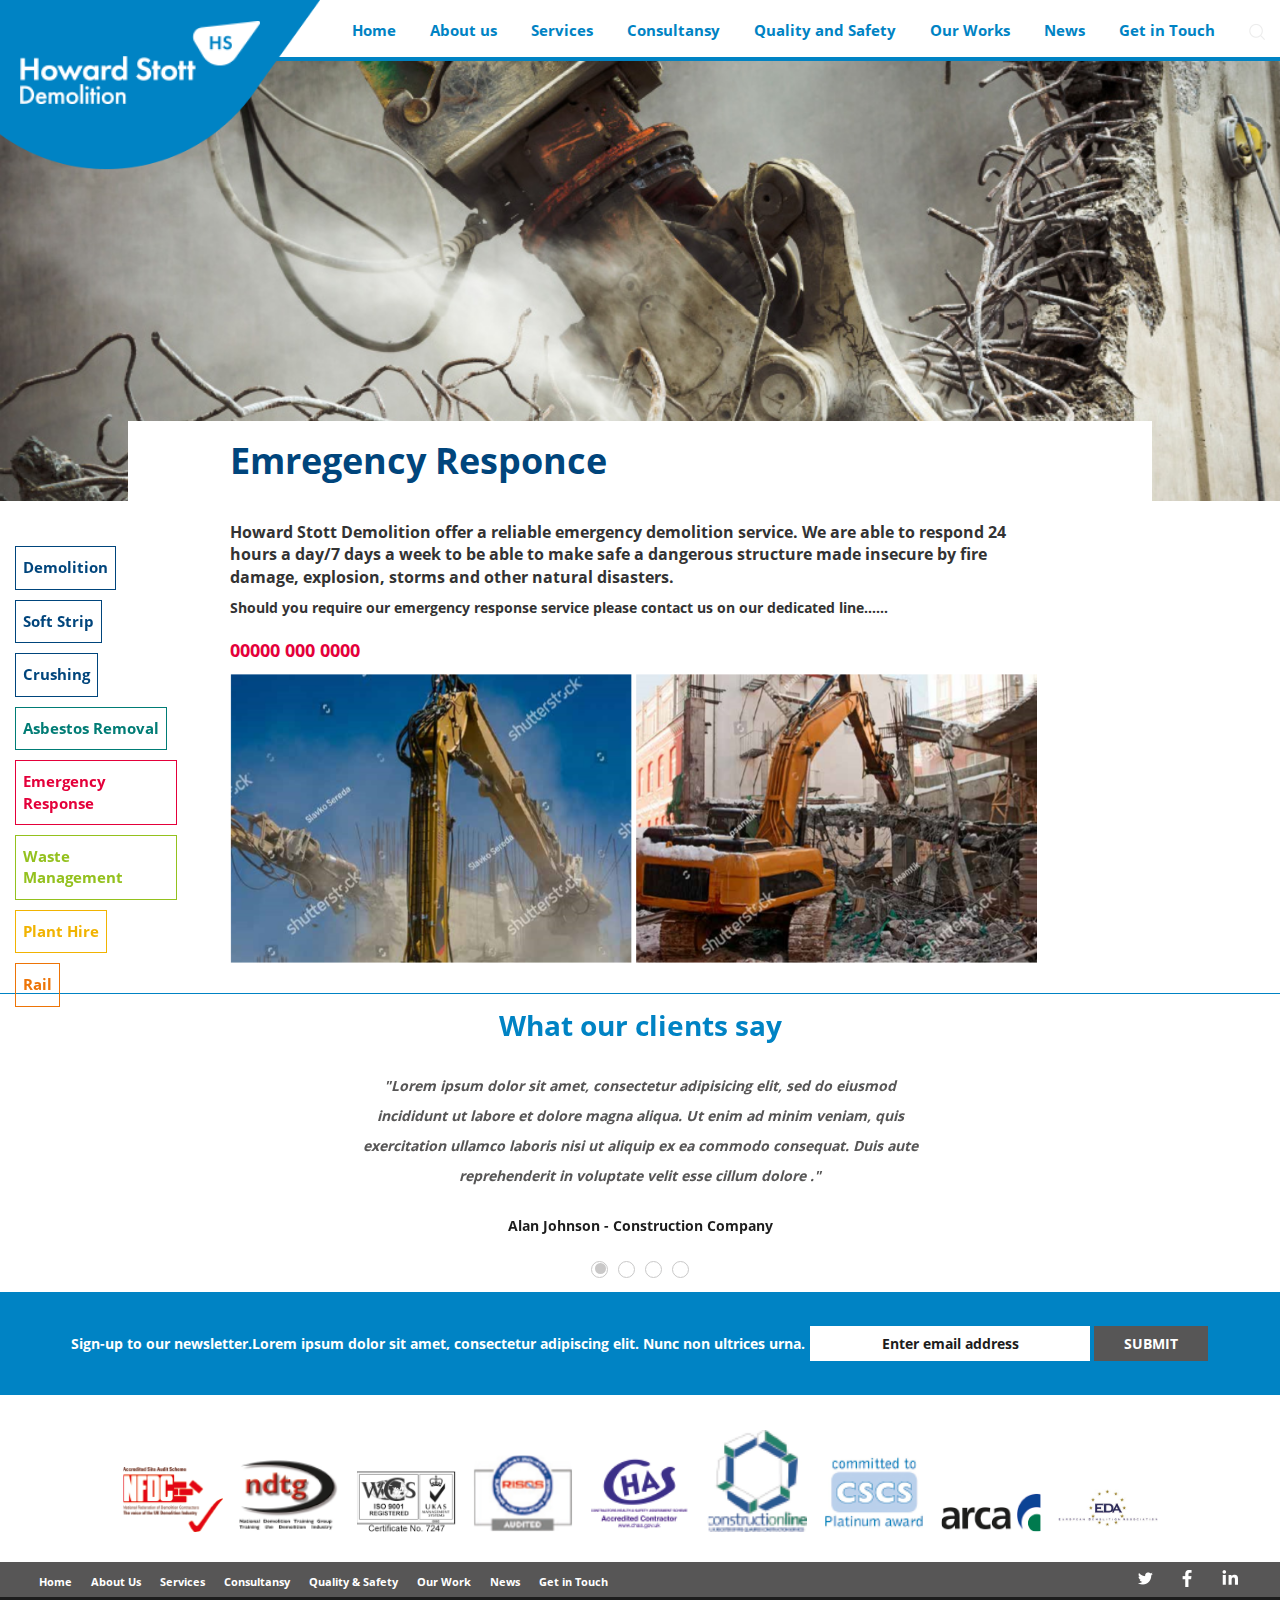
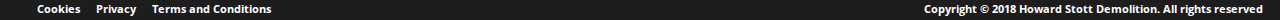
<file: css/howardst/emergensy.html>
<!DOCTYPE html>
<html lang="en">
<head>
    <meta charset="utf-8">
    <meta name="viewport" content="initial-scale=1.0, width=device-width">
    <link rel="stylesheet" href="css/owl.theme.default.min.css">
    <link rel="favicon" href="image/favicon.ico" type="image/x-icon">

    <link rel="stylesheet" href="css/bootstrap.min.css">
    <link href="https://fonts.googleapis.com/css?family=Nunito+Sans:400,600" rel="stylesheet">
    <link href="https://fonts.googleapis.com/css?family=Open+Sans:400,400i,700" rel="stylesheet">

    <link rel="stylesheet" href="css/owl.carousel.min.css">
    <link href="css/style.css" rel="stylesheet" type="text/css">

    <title>Howard Sttot | Emergency Response</title>

</head>
<body>


<div class="header">
    <div  class="logo">
        <a href="index.html" style="display: block;">
            <img src="image/logo.png" alt="img">
        </a>
    </div>
    <div class="burger_btn"> MENU </div>
    <ul>
        <li><a href="index.html">Home</a></li>
        <li><a href="about.html">About us</a></li>
        <li class="drop">
            <a href="service.html">Services</a>
            <ul class="drop-menu">
                <li><a href="demolition.html">Demolition</a></li>
                <li><a href="#">Soft Strip </a></li>
                <li><a href="#">Crushing</a></li>
                <li><a href="#">Asbestos Removal </a></li>
                <li><a href="emergensy.html">Emergency Response </a></li>
                <li><a href="#">Waste Management </a></li>
                <li><a href="#">Plant Hire </a></li>
                <li><a href="#">Rail</a></li>
            </ul>
        </li>
        <li><a href="#">Consultansy</a></li>
        <li class="drop">
            <a href="#">Quality and Safety</a>
            <ul class="drop-menu">
                <li><a href="#">Code of Conduct</a></li>
                <li><a href="#">CSR</a></li>
                <li><a href="#">Accreditations</a></li>
                <li><a href="#">HSEQ</a></li>
                <li><a href="#">Training</a></li>
            </ul>
        </li>
        <li><a href="#">Our Works</a></li>
        <li><a href="news1.html">News</a></li>
        <li><a href="get.html">Get in Touch</a></li>
        <li><a class="srch" class="srch " href="#"><img src="image/search.png"></a></li>
    </ul>
    <div class="search-blok "></div>
</div>

<div class="banner"></div>



<div class="emergensy ">

    <div class="container-fluid">
        <div class="row">
            <div class="left-menu col-lg-2 col-md-2">
                <ul >
                    <li class="left-item-1"><a href="demolition.html">Demolition</a></li>
                    <li class="left-item-2"><a href="#">Soft Strip </a></li>
                    <li class="left-item-3"><a href="#">Crushing</a></li>
                    <li class="left-item-4"><a href="#">Asbestos Removal </a></li>
                    <li class="left-item-5"><a href="#">Emergency Response </a></li>
                    <li class="left-item-6"><a href="#">Waste Management </a></li>
                    <li class="left-item-7"><a href="#">Plant Hire </a></li>
                    <li class="left-item-8"><a href="#">Rail</a></li>
                </ul>
            </div>
            <div class="response cont   col-md-8 ">
                <div>
                    <h1>Emregency Responce</h1>
                    <h3>Howard Stott Demolition offer a reliable emergency demolition service. We are able to respond 24 hours a day/7 days a week to be able to make safe a dangerous structure made insecure by fire damage, explosion, storms and other natural disasters.

                    </h3>
                    <p>Should you require our emergency response service please contact us on our dedicated line…… <br><br> <span>00000 000 0000</span></p>

                    <img src="image/about2.png" alt="img">
                    <img src="image/about1.png" alt="img">

                </div>
            </div>
        </div>
    </div>


</div>

<div class="alan-info  owl-carousel owl-dots" style="width: 100%;">
    <div class="alan item" >
        <h1>What our clients say</h1>
        <p>"Lorem ipsum dolor sit amet, consectetur adipisicing elit, sed do eiusmod
            <br> incididunt ut labore et dolore magna aliqua. Ut enim ad minim veniam,
            quis  <br>exercitation ullamco laboris nisi ut aliquip ex ea commodo
            consequat. Duis aute <br> reprehenderit in voluptate velit esse
            cillum dolore ." </p>
        <h3><strong>Alan Johnson - Construction Company</strong></h3>
    </div>
    <div class="alan item" >
        <h1>What our clients say</h1>
        <p>"Lorem ipsum dolor sit amet, consectetur adipisicing elit, sed do eiusmod
            <br> incididunt ut labore et dolore magna aliqua. Ut enim ad minim veniam,
            quis  <br>exercitation ullamco laboris nisi ut aliquip ex ea commodo
            consequat. Duis aute <br> reprehenderit in voluptate velit esse
            cillum dolore ." </p>
        <h3><strong>Alan Johnson - Construction Company</strong></h3>
    </div>
    <div class="alan item" >
        <h1>What our clients say</h1>
        <p>"Lorem ipsum dolor sit amet, consectetur adipisicing elit, sed do eiusmod
            <br> incididunt ut labore et dolore magna aliqua. Ut enim ad minim veniam,
            quis  <br>exercitation ullamco laboris nisi ut aliquip ex ea commodo
            consequat. Duis aute <br> reprehenderit in voluptate velit esse
            cillum dolore ." </p>
        <h3><strong>Alan Johnson - Construction Company</strong></h3>
    </div>
    <div class="alan item" >
        <h1>What our clients say</h1>
        <p>"Lorem ipsum dolor sit amet, consectetur adipisicing elit, sed do eiusmod
            <br> incididunt ut labore et dolore magna aliqua. Ut enim ad minim veniam,
            quis  <br>exercitation ullamco laboris nisi ut aliquip ex ea commodo
            consequat. Duis aute <br> reprehenderit in voluptate velit esse
            cillum dolore ." </p>
        <h3><strong>Alan Johnson - Construction Company</strong></h3>
    </div>
</div>



<div class="email">
    <div class="par">

        <form action="url" method="get">
            <p><b>Sign-up to our newsletter.</b>Lorem ipsum dolor sit amet, consectetur adipiscing elit. 	Nunc non ultrices urna.</p>
            <div class="mail"><input class="mess" type="email" value="Enter email address" >
                <input class="sub" type="submit" value="SUBMIT"></div>
        </form>

    </div>
</div>

<div class="acredit acr">
    <div>
        <ul>
            <li>
                <a href="#">
                    <img src="image/acredit1.png" alt="img">
                </a>
            </li>
            <li>
                <a href="#">
                    <img src="image/acredit2.png" alt="img">
                </a>
            </li>
            <li>
                <a href="#">
                    <img src="image/acredit3.png" alt="img">
                </a>
            </li>
            <li>
                <a href="#">
                    <img src="image/acredit4.png" alt="img">
                </a>
            </li>
            <li>
                <a href="#">
                    <img src="image/acredit5.png" alt="img">
                </a>
            </li>
            <li>
                <a href="#">
                    <img src="image/acredit6.png" alt="img">
                </a>
            </li>
            <li>
                <a href="#">
                    <img src="image/acredit7.png" alt="img">
                </a>
            </li>
            <li>
                <a href="#">
                    <img src="image/acredit8.png" alt="img">
                </a>
            </li>
            <li>
                <a href="#">
                    <img src="image/acredit9.png" alt="img">
                </a>
            </li>
        </ul>
    </div>
</div>

<div class="footer">
    <div class="foot-menu">
        <ul>
            <li><a href="index.html">Home</a></li>
            <li><a href="about.html">About Us</a></li>
            <li><a href="service.html">Services</a></li>
            <li><a href="#">Consultansy</a></li>
            <li><a href="#">Quality & Safety</a></li>
            <li><a href="#">Our Work</a></li>
            <li><a href="news1.html">News</a></li>
            <li><a href="get.html">Get in Touch</a></li>
        </ul>
    </div>
    <div class="social" >
        <ul>
            <li><a href="https://www.twitter.com/"><img src="image/twitter.png" alt="img"></a></li>
            <li><a href="https://www.facebook.com/"><img src="image/fb.png" alt="img"></a></li>
            <li><a href="https:/www.linkedin.com/"><img src="image/in.png" alt="img"></a></li>
        </ul>
    </div>

    <div class="copy">
        <ul>
            <li>Cookies</li>
            <li>Privacy</li>
            <li>Terms and Conditions</li>
        </ul>
        <p>Copyright &copy; 2018 Howard Stott Demolition. All rights reserved</p>
    </div>
</div>

<script src="js/jquery.min.js"></script>
<script src="js/owl.carousel.min.js"></script>
<script src="js/script.js"></script>

<script>
    $('.alan-info').owlCarousel({
        margin: 15,
        loop: true,
        pagination:true,
        items: 4,
        responsiveClass:true,
        nav:true,
        autoplay:false,
        autoplayTimeout:6000,
        responsive:{
            0:{
                items:1,
                nav:true
            },
            481:{
                items:1,
                nav:true
            },
            769:{
                items:1,
                nav:true
            },
            992:{
                items:1,
                nav:true
            }
        }
    });

</script>

<script>
    var btn = document.querySelector('.srch');
    btn.addEventListener("click", function () {
        //console.log("");
        var blok = document.querySelector('.search-blok');

        if( blok.classList.contains('active') )
            blok.classList.remove('active');
        else
            blok.classList.add('active');
    } );


</script>


</body>
</html>
</file>
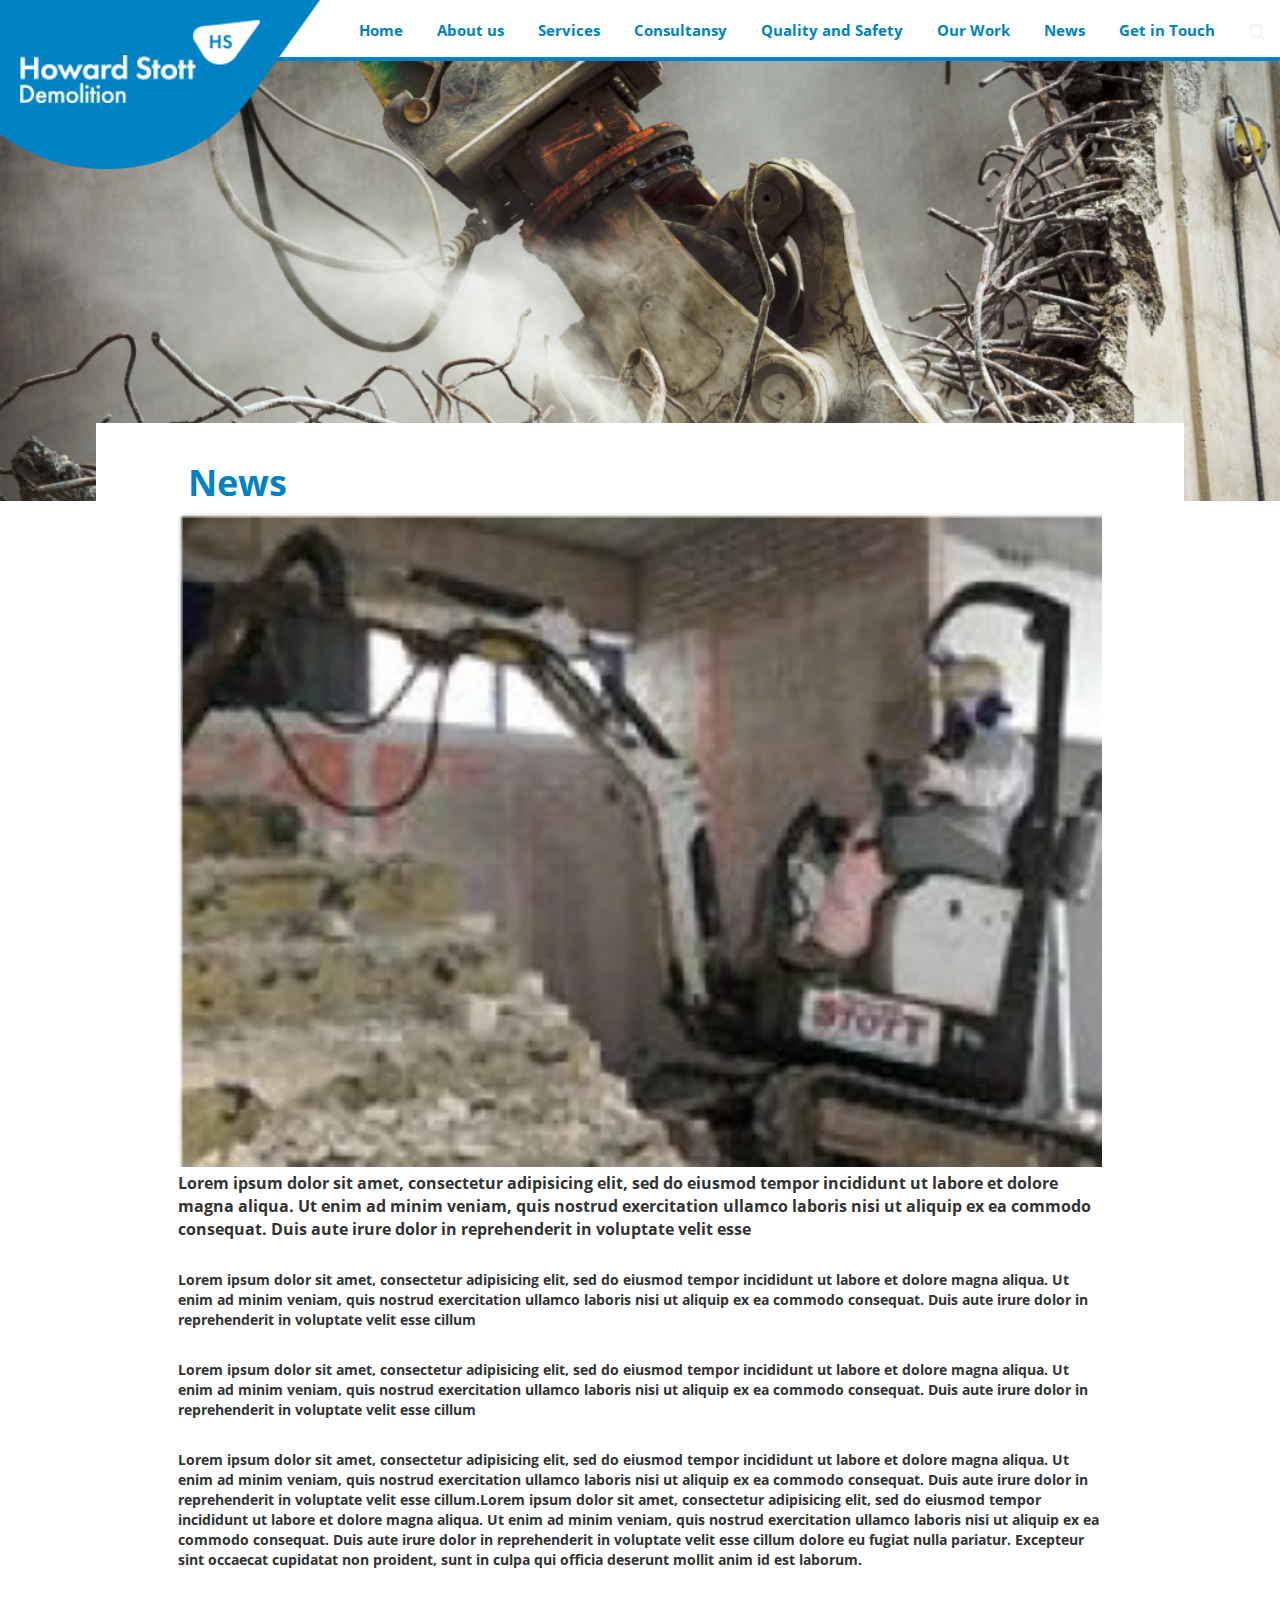
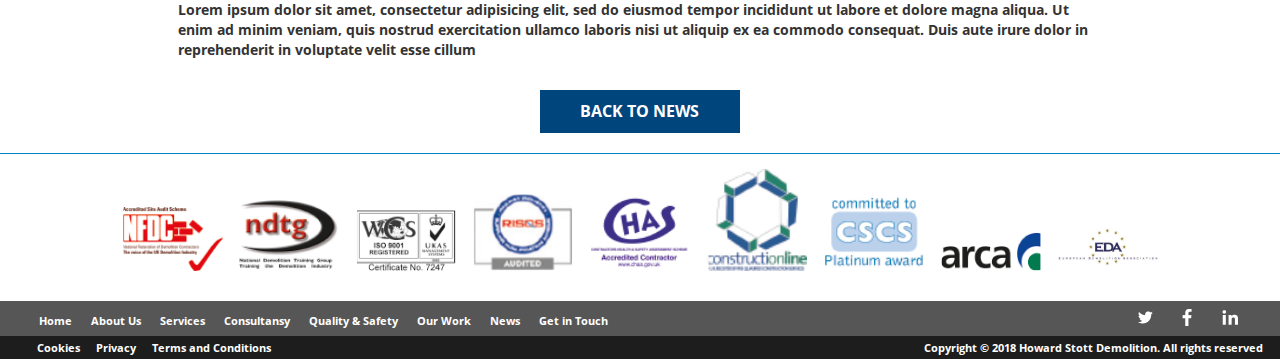
<file: css/howardst/news.html>
<!doctype html>
<html lang="en">

	<head>
		<meta charset="utf-8">
		<meta name="viewport" content="initial-scale=1.0, width=device-width">
		<link rel="stylesheet" href="css/owl.theme.default.min.css">
		<link rel="favicon" href="image/favicon.ico" type="image/x-icon">

		<link rel="stylesheet" href="css/bootstrap.min.css">
		<link href="https://fonts.googleapis.com/css?family=Nunito+Sans:400,600" rel="stylesheet">
		<link href="https://fonts.googleapis.com/css?family=Open+Sans:400,400i,700" rel="stylesheet">

		<link rel="stylesheet" href="css/owl.carousel.min.css">
		<link href="css/style.css" rel="stylesheet" type="text/css">

		<title>Howard Sttot | News</title>
</head>
<body>

			<div class="header">
					<div  class="logo">
						<img src="image/logo.png" style="position: relative; top: 20px; left: 20px;">
					</div>
				<div class="burger_btn"> MENU </div>
					<ul>
						<li><a href="index.html">Home</a> </li>
						<li><a href="about.html">About us</a></li>
						<li class="drop">
							<a href="service.html">Services</a>
							<ul class="drop-menu">
								<li><a href="demolition.html">Demolition</a></li>
								<li><a href="#">Soft Strip </a></li>
								<li><a href="#">Crushing</a></li>
								<li><a href="#">Asbestos Removal </a></li>
								<li><a href="emergensy.html">Emergency Response </a></li>
								<li><a href="#">Waste Management </a></li>
								<li><a href="#">Plant Hire </a></li>
								<li><a href="#">Rail</a></li>
							</ul>
						</li>
						<li><a href="#">Consultansy</a></li>
						<li class="drop"><a href="#">Quality and Safety</a>
							<ul class="drop-menu">
								<li><a href="#">Code of Conduct</a></li>
								<li><a href="#">CSR</a></li>
								<li><a href="#">Accreditations</a></li>
								<li><a href="#">HSEQ</a></li>
								<li><a href="#">Training</a></li>
							</ul>
						</li>
						<li><a href="#">Our Work</a></li>
						<li><a href="#">News</a></li>
						<li><a href="get.html">Get in Touch</a></li>
						<li><a class="srch" href="#"><img src="image/search.png"></a></li>
					</ul>
				<div class="search-blok "></div>
			</div>

			<div class="banner"></div>

			

			
			<div class="NEW">
				<div>
					<a href="news.html"><h1>News</h1></a>
					<img src="image/news1.png">
					<p><span><b>Lorem ipsum dolor sit amet, consectetur adipisicing elit, sed do eiusmod
					tempor incididunt ut labore et dolore magna aliqua. Ut enim ad minim veniam,
					quis nostrud exercitation ullamco laboris nisi ut aliquip ex ea commodo
					consequat. Duis aute irure dolor in reprehenderit in voluptate velit esse
					</b></span></p><br>

					<p>Lorem ipsum dolor sit amet, consectetur adipisicing elit, sed do eiusmod
					tempor incididunt ut labore et dolore magna aliqua. Ut enim ad minim veniam,
					quis nostrud exercitation ullamco laboris nisi ut aliquip ex ea commodo
					consequat. Duis aute irure dolor in reprehenderit in voluptate velit esse
					cillum 
					
					</p><br>

					<p>Lorem ipsum dolor sit amet, consectetur adipisicing elit, sed do eiusmod
					tempor incididunt ut labore et dolore magna aliqua. Ut enim ad minim veniam,
					quis nostrud exercitation ullamco laboris nisi ut aliquip ex ea commodo
					consequat. Duis aute irure dolor in reprehenderit in voluptate velit esse
					cillum 
					</p><br>

					<p>Lorem ipsum dolor sit amet, consectetur adipisicing elit, sed do eiusmod
					tempor incididunt ut labore et dolore magna aliqua. Ut enim ad minim veniam,
					quis nostrud exercitation ullamco laboris nisi ut aliquip ex ea commodo
					consequat. Duis aute irure dolor in reprehenderit in voluptate velit esse
					cillum.Lorem ipsum dolor sit amet, consectetur adipisicing elit, sed do eiusmod
					tempor incididunt ut labore et dolore magna aliqua. Ut enim ad minim veniam,
					quis nostrud exercitation ullamco laboris nisi ut aliquip ex ea commodo
					consequat. Duis aute irure dolor in reprehenderit in voluptate velit esse
					cillum dolore eu fugiat nulla pariatur. Excepteur sint occaecat cupidatat non
					proident, sunt in culpa qui officia deserunt mollit anim id est laborum.
					</p><br>
					
					<p>Lorem ipsum dolor sit amet, consectetur adipisicing elit, sed do eiusmod
					tempor incididunt ut labore et dolore magna aliqua. Ut enim ad minim veniam,
					quis nostrud exercitation ullamco laboris nisi ut aliquip ex ea commodo
					consequat. Duis aute irure dolor in reprehenderit in voluptate velit esse
					cillum 
					</p><br>

					
				</div>
				<div class="bk"><a href="news1.html">BACK TO NEWS</a></div>
			</div>







			<div class="acredit">
				<div>
					<ul>
						<li>
							<a href="#">
								<img src="image/acredit1.png">
							</a>
						</li>
						<li>
							<a href="#">
								<img src="image/acredit2.png">
							</a>
						</li>
						<li>
							<a href="#">
								<img src="image/acredit3.png">
							</a>
						</li>
						<li>
							<a href="#">
								<img src="image/acredit4.png">
							</a>
						</li>
						<li>
							<a href="#">
								<img src="image/acredit5.png">
							</a>
						</li>
						<li>
							<a href="#">
								<img src="image/acredit6.png">
							</a>
						</li>
						<li>
							<a href="#">
								<img src="image/acredit7.png">
							</a>
						</li>
						<li>
							<a href="#">
								<img src="image/acredit8.png">
							</a>
						</li>
						<li>
							<a href="#">
								<img src="image/acredit9.png">
							</a>
						</li>
					</ul>
				</div>
			</div>

			<div class="footer">
				<div class="foot-menu">
					<ul>
						<li><a href="index.html">Home</a></li>
						<li><a href="about.html">About Us</a></li>
						<li><a href="service.html">Services</a></li>
						<li><a href="#">Consultansy</a></li>
						<li><a href="#">Quality & Safety</a></li>
						<li><a href="#">Our Work</a></li>
						<li><a href="news1.html">News</a></li>
						<li><a href="get.html">Get in Touch</a></li>
					</ul>
				</div>
				<div class="social">
					<ul>
						<li><a href="https://www.twitter.com/"><img src="image/twitter.png"></a></li>
						<li><a href="https://www.facebook.com/"><img src="image/fb.png"></a></a></li>
						<li><a href="https://www.linkedin.com/"><img src="image/in.png"></a></a></li>
					</ul>
				</div> 	
				
				<div class="copy">
					<ul>
						<li>Cookies</li>
						<li>Privacy</li>
						<li>Terms and Conditions</li>
					</ul>
					<p>Copyright &copy; 2018 Howard Stott Demolition. All rights reserved</p>
				</div>
			</div>

			<script src="js/script.js"></script>

			<script>
                var btn = document.querySelector('.srch');
                btn.addEventListener("click", function () {
                    //console.log("");
                    var blok = document.querySelector('.search-blok');

                    if( blok.classList.contains('active') )
                        blok.classList.remove('active');
                    else
                        blok.classList.add('active');
                } );


			</script>

</body>
</html>
</file>
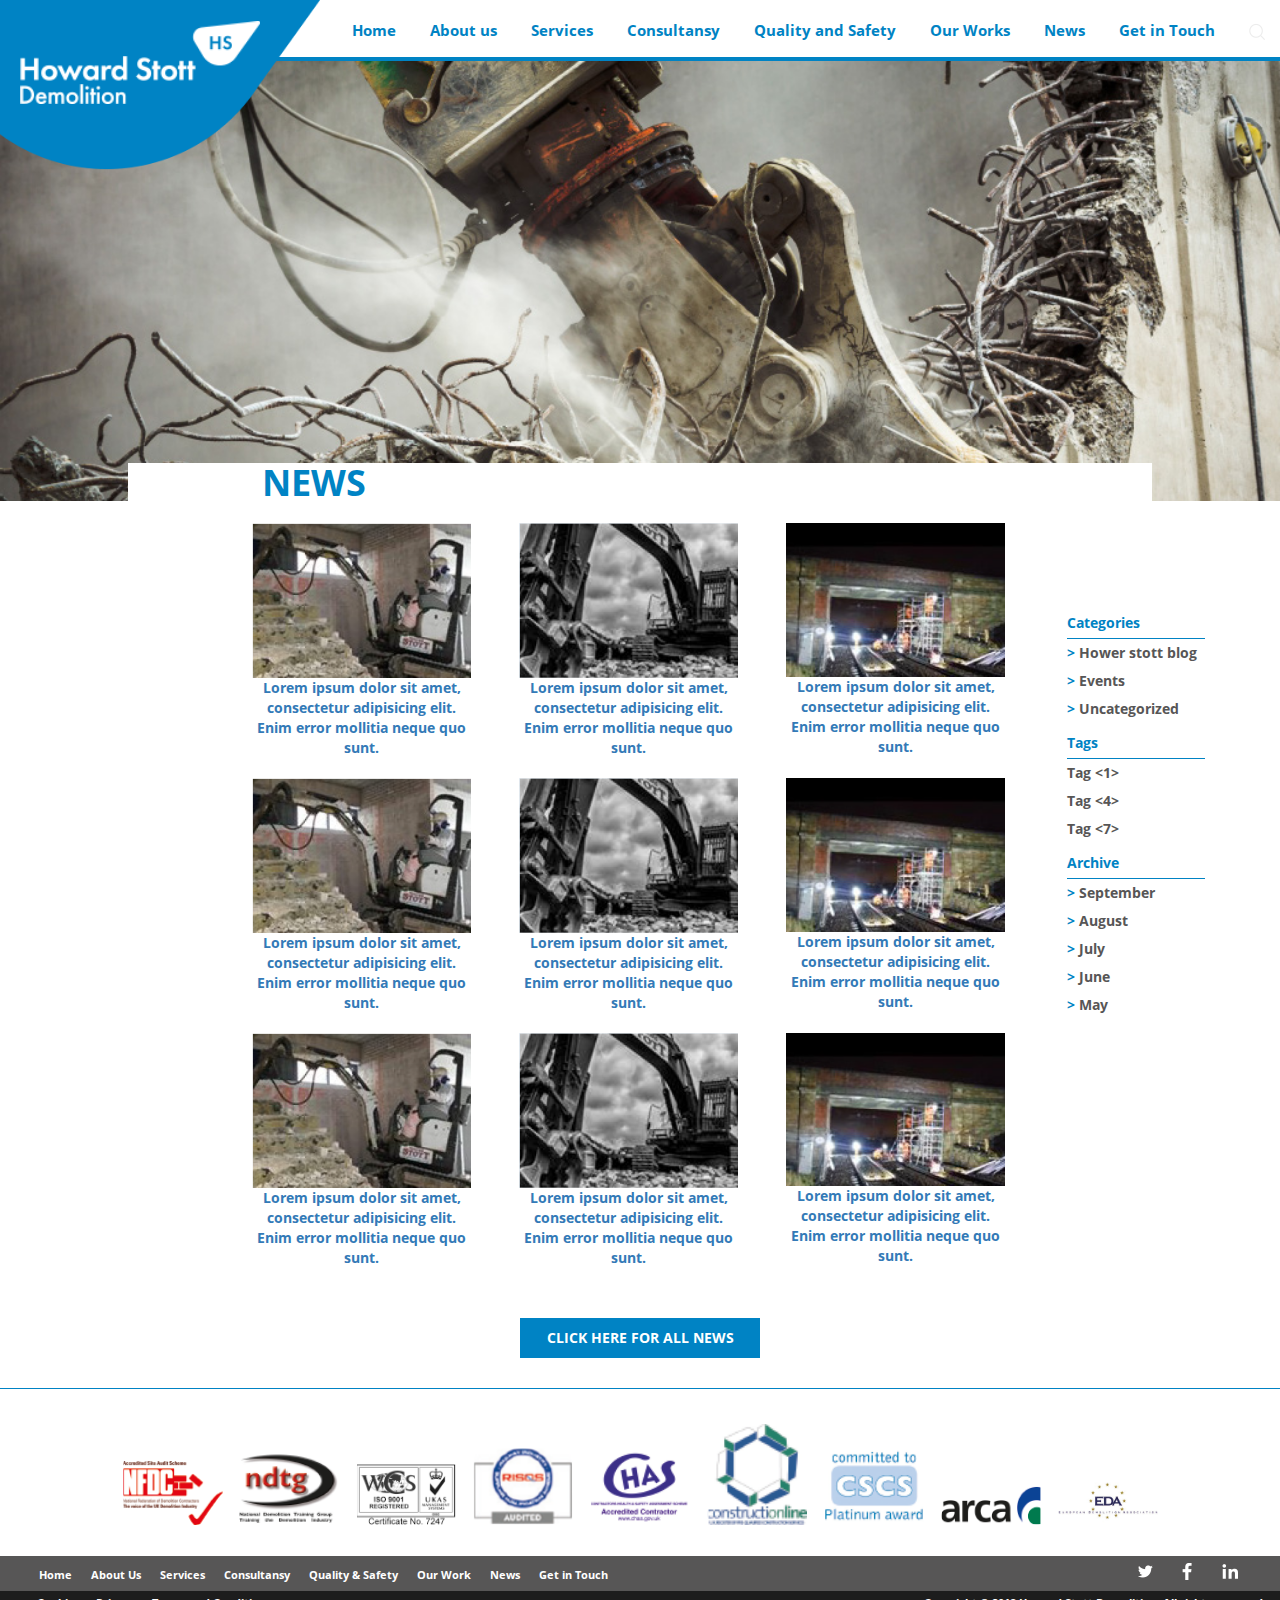
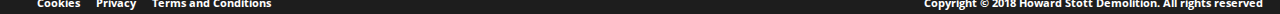
<file: css/howardst/news1.html>
<html>
<head>

    <meta charset="utf-8">

    <meta name="viewport" content="initial-scale=1.0, width=device-width">
    <link rel="stylesheet" href="css/owl.theme.default.min.css">
    <link rel="favicon" href="image/favicon.ico" type="image/x-icon">

    <link rel="stylesheet" href="css/bootstrap.min.css">
    <link href="https://fonts.googleapis.com/css?family=Nunito+Sans:400,600" rel="stylesheet">
    <link href="https://fonts.googleapis.com/css?family=Open+Sans:400,400i,700" rel="stylesheet">

    <link rel="stylesheet" href="css/owl.carousel.min.css">
    <link href="css/style.css" rel="stylesheet" type="text/css">

    <title>Howard Sttot | News</title>

</head>

<body>


    <div class="header">
        <div  class="logo">
            <a href="index.html" style="display: block;">
                <img src="image/logo.png" alt="logo-img">
            </a>
        </div>
        <div class="burger_btn"> MENU </div>
            <ul>
                <li><a href="index.html">Home</a></li>
                <li><a href="about.html">About us</a></li>
                <li class="drop">
                    <a href="service.html">Services</a>
                    <ul class="drop-menu">
                        <li><a href="demolition.html">Demolition</a></li>
                        <li><a href="#">Soft Strip </a></li>
                        <li><a href="#">Crushing</a></li>
                        <li><a href="#">Asbestos Removal </a></li>
                        <li><a href="emergensy.html">Emergency Response </a></li>
                        <li><a href="#">Waste Management </a></li>
                        <li><a href="#">Plant Hire </a></li>
                        <li><a href="#">Rail</a></li>
                    </ul>
                </li>
                <li><a href="#">Consultansy</a></li>
                <li class="drop">
                    <a href="#">Quality and Safety</a>
                    <ul class="drop-menu">
                        <li><a href="#">Code of Conduct</a></li>
                        <li><a href="#">CSR</a></li>
                        <li><a href="#">Accreditations</a></li>
                        <li><a href="#">HSEQ</a></li>
                        <li><a href="#">Training</a></li>
                    </ul>
                </li>
                <li><a href="#">Our Works</a></li>
                <li><a href="news1.html">News</a></li>
                <li><a href="get.html">Get in Touch</a></li>
                <li><a class="srch" class="srch " href="#"><img src="image/search.png" alt="img"></a></li>
            </ul>
        <div class="search-blok "></div>
    </div>

    <div class="banner"></div>


    <div class="nws">
        <div class="content-title"><h1>NEWS</h1></div>
        <div class="container-fluid nw">
            <div class="row">
                <div class="center col-lg-8 col-lg-push-2 col-md-8 col-md-push-2">
                    <div class="blok_news col-lg-4 col-md-5"><img src="image/news1.png" alt="img"><a href="news.html">Lorem ipsum dolor sit amet, consectetur adipisicing elit. Enim error mollitia neque quo sunt. </a></div>
                    <div class="blok_news col-lg-4 col-md-5"><img src="image/news2.png" alt="img"><a href="news.html">Lorem ipsum dolor sit amet, consectetur adipisicing elit. Enim error mollitia neque quo sunt. </a></div>
                    <div class="blok_news col-lg-4 col-md-5"><img src="image/news3.png" alt="img"><a href="news.html">Lorem ipsum dolor sit amet, consectetur adipisicing elit. Enim error mollitia neque quo sunt. </a></div>
                    <div class="blok_news col-lg-4 col-md-5"><img src="image/news1.png" alt="img"><a href="news.html">Lorem ipsum dolor sit amet, consectetur adipisicing elit. Enim error mollitia neque quo sunt.</a></div>
                    <div class="blok_news col-lg-4 col-md-5"><img src="image/news2.png" alt="img"><a href="news.html">Lorem ipsum dolor sit amet, consectetur adipisicing elit. Enim error mollitia neque quo sunt. </a></div>
                    <div class="blok_news col-lg-4 col-md-5"><img src="image/news3.png" alt="img"><a href="news.html">Lorem ipsum dolor sit amet, consectetur adipisicing elit. Enim error mollitia neque quo sunt.</a></div>
                    <div class="blok_news col-lg-4 col-md-5"><img src="image/news1.png" alt="img"><a href="news.html">Lorem ipsum dolor sit amet, consectetur adipisicing elit. Enim error mollitia neque quo sunt.</a></div>
                    <div class="blok_news col-lg-4 col-md-5"><img src="image/news2.png" alt="img"><a href="news.html">Lorem ipsum dolor sit amet, consectetur adipisicing elit. Enim error mollitia neque quo sunt.</a></div>
                    <div class="blok_news col-lg-4 col-md-5"><img src="image/news3.png" alt="img"><a href="news.html">Lorem ipsum dolor sit amet, consectetur adipisicing elit. Enim error mollitia neque quo sunt.</a></div>
                </div>
                <div class="sidebar-left col-lg-2 col-lg-pull8 col-md-2 col-md-push-8"></div>
                <div class="sidebar-right col-lg-2 col-md-2">
                    <span>Categories</span>
                    <div>
                        <ul>
                            <li><a href="#"><span>></span> Hower stott blog</a></li>
                            <li><a href="#"><span>></span> Events</a></li>
                            <li><a href="#"><span>></span> Uncategorized</a></li>
                        </ul>
                    </div>
                    <span>Tags</span>
                    <div>
                        <ul>
                            <li><a href="#">Tag <1></a></li>
                            <li><a href="#">Tag <4></a></li>
                            <li><a href="#">Tag <7></a></li>
                        </ul>
                    </div>
                    <span>Archive</span>
                    <div>
                        <ul>
                            <li><a href="#"><span>></span> September</a></li>
                            <li><a href="#"><span>></span> August</a></li>
                            <li><a href="#"><span>></span> July</a></li>
                            <li><a href="#"><span>></span> June</a></li>
                            <li><a href="#"><span>></span> May</a></li>
                        </ul>
                    </div>
                </div>
            </div>
        </div>

        <div class="back"><a href="news1.html">click here for all news</a></div>
    </div>


    <div class="acredit acr">
        <div>
            <ul>
                <li>
                    <a href="#">
                        <img src="image/acredit1.png" alt="partners">
                    </a>
                </li>
                <li>
                    <a href="#">
                        <img src="image/acredit2.png" alt="partners">
                    </a>
                </li>
                <li>
                    <a href="#">
                        <img src="image/acredit3.png" alt="partners">
                    </a>
                </li>
                <li>
                    <a href="#">
                        <img src="image/acredit4.png" alt="partners">
                    </a>
                </li>
                <li>
                    <a href="#">
                        <img src="image/acredit5.png" alt="partners">
                    </a>
                </li>
                <li>
                    <a href="#">
                        <img src="image/acredit6.png" alt="partners">
                    </a>
                </li>
                <li>
                    <a href="#">
                        <img src="image/acredit7.png" alt="partners">
                    </a>
                </li>
                <li>
                    <a href="#">
                        <img src="image/acredit8.png" alt="partners">
                    </a>
                </li>
                <li>
                    <a href="#">
                        <img src="image/acredit9.png" alt="partners">
                    </a>
                </li>
            </ul>
        </div>
    </div>

    <div class="footer">
        <div class="foot-menu">
            <ul>
                <li><a href="index.html">Home</a></li>
                <li><a href="about.html">About Us</a></li>
                <li><a href="service.html">Services</a></li>
                <li><a href="#">Consultansy</a></li>
                <li><a href="#">Quality & Safety</a></li>
                <li><a href="#">Our Work</a></li>
                <li><a href="news1.html">News</a></li>
                <li><a href="get.html">Get in Touch</a></li>
            </ul>
        </div>
        <div class="social" >
            <ul>
                <li><a href="https://www.twitter.com/"><img src="image/twitter.png" alt="social"></a></li>
                <li><a href="https://www.facebook.com/"><img src="image/fb.png" alt="social"></a></li>
                <li><a href="https://www.linkedin.com/"><img src="image/in.png" alt="social"></a></li>
            </ul>
        </div>

        <div class="copy">
            <ul>
                <li>Cookies</li>
                <li>Privacy</li>
                <li>Terms and Conditions</li>
            </ul>
            <p>Copyright &copy; 2018 Howard Stott Demolition. All rights reserved</p>
        </div>
    </div>


    <script src="js/jquery.min.js"></script>
    <script src="js/owl.carousel.min.js"></script>

    <script src="js/script.js"></script>

    <script>
        var btn = document.querySelector('.srch');
        btn.addEventListener("click", function () {
            //console.log("");
            var blok = document.querySelector('.search-blok');

            if( blok.classList.contains('active') )
                blok.classList.remove('active');
            else
                blok.classList.add('active');
        } );


    </script>


</body>

</html>
</file>
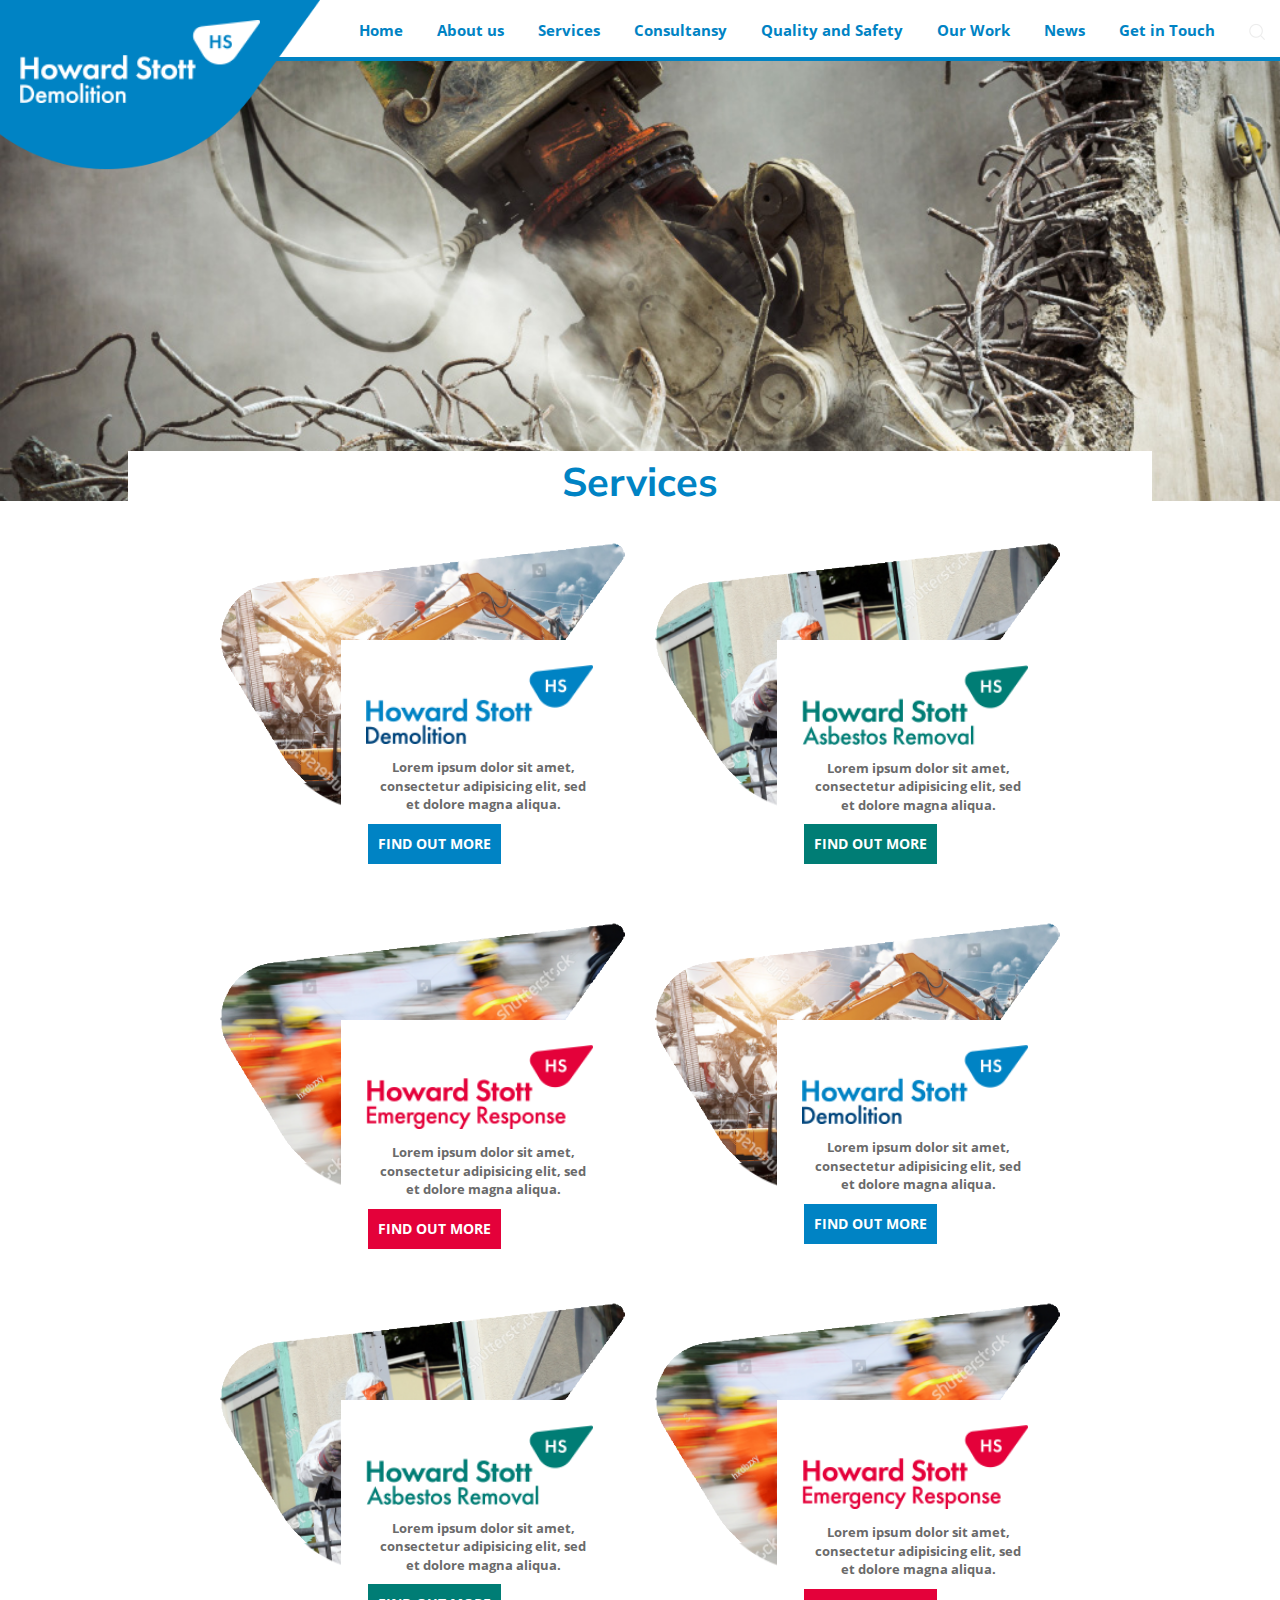
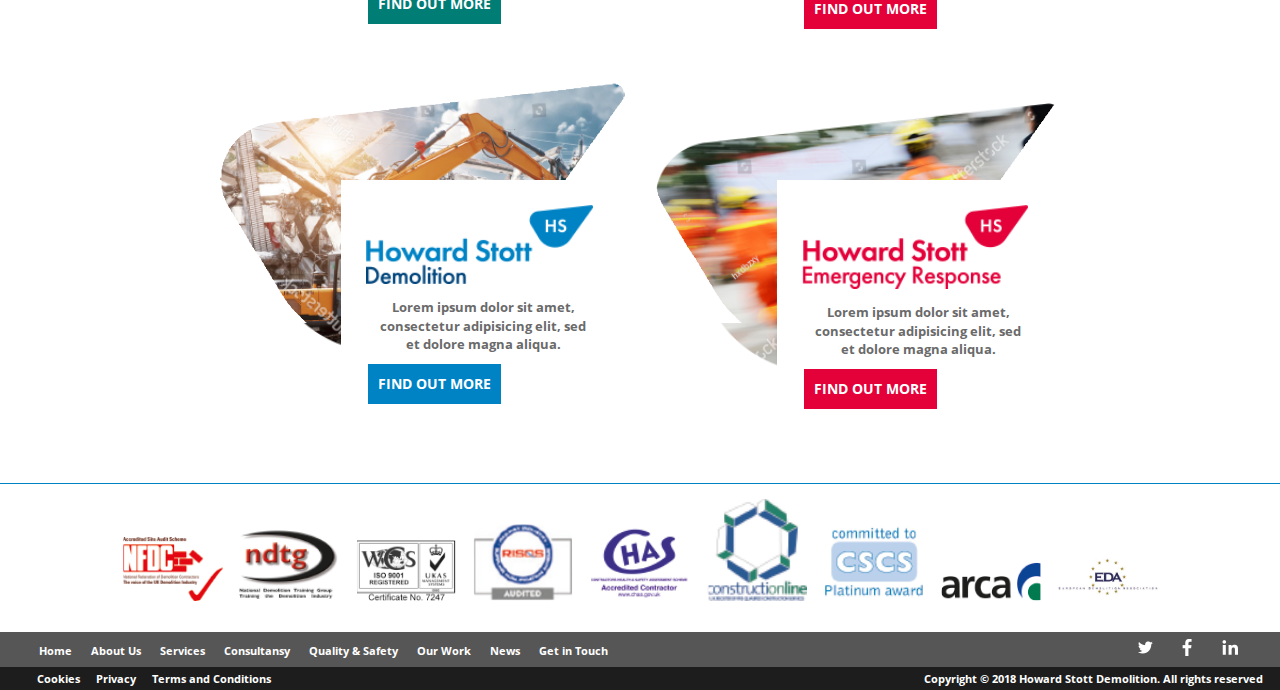
<file: css/howardst/service.html>
<!doctype html>
<html lang="en">

	<head>
		<meta charset="utf-8">
		<meta name="viewport" content="initial-scale=1.0, width=device-width">
		<link rel="stylesheet" href="css/owl.theme.default.min.css">
		<link rel="favicon" href="image/favicon.ico" type="image/x-icon">

		<link rel="stylesheet" href="css/bootstrap.min.css">
		<link href="https://fonts.googleapis.com/css?family=Nunito+Sans:400,600" rel="stylesheet">
		<link href="https://fonts.googleapis.com/css?family=Open+Sans:400,400i,700" rel="stylesheet">

		<link rel="stylesheet" href="css/owl.carousel.min.css">
		<link href="css/style.css" rel="stylesheet" type="text/css">
		<title>Howard Sttot | Services</title>

	</head>


	<body>

		

			<div class="header">
					<div  class="logo">
						<a href="index.html">
							<img src="image/logo.png" style="position: relative; top: 20px; left: 20px;">
						</a>
					</div>
				<div class="burger_btn"> MENU </div>
					<ul>
						<li><a href="index.html">Home</a> </li>
						<li><a href="about.html">About us</a></li>
						<li class="drop">
							<a href="#">Services</a>
							<ul class="drop-menu">
								<li><a href="demolition.html">Demolition</a></li>
								<li><a href="#">Soft Strip </a></li>
								<li><a href="#">Crushing</a></li>
								<li><a href="#">Asbestos Removal </a></li>
								<li><a href="#">Emergency Response </a></li>
								<li><a href="#">Waste Management </a></li>
								<li><a href="#">Plant Hire </a></li>
								<li><a href="#">Rail</a></li>
							</ul>
						</li>
						<li><a href="#">Consultansy</a></li>
						<li class="drop"><a href="#">Quality and Safety</a>
							<ul class="drop-menu">
								<li><a href="#">Code of Conduct</a></li>
								<li><a href="#">CSR</a></li>
								<li><a href="#">Accreditations</a></li>
								<li><a href="#">HSEQ</a></li>
								<li><a href="#">Training</a></li>
							</ul>
						</li>
						<li><a href="#">Our Work</a></li>
						<li><a href="news1.html">News</a></li>
						<li><a href="get.html">Get in Touch</a></li>
						<li><a href="#"><img src="image/search.png"></a></li>
					</ul>
				<div class="search-blok "></div>
			</div>

			<div class="banner"></div>

			

			<div class="services">
				<h2>Services</h2>
				<div class="ser">
					<div class="blok blue">
						<div class="before"><img src="image/blok_blue.png" alt="img"></div>
						<div class="blok_info logo_blue">
							<img src="image/blue_logo.png" alt="img">
							<p>Lorem ipsum dolor sit amet, <br>consectetur adipisicing elit, sed<br>et dolore magna aliqua. </p>
							<a href="demolition.html">FIND OUT MORE</a>
						</div>
					</div>
					<div class="blok green">
						<div class="before"><img src="image/blok_green.png" alt="img"></div>
						<div class="blok_info logo_green">
							<img src="image/blok_green_logo.png" alt="img">
							<p>Lorem ipsum dolor sit amet, <br>consectetur adipisicing elit, sed<br>et dolore magna aliqua. </p>
							<a href="#">FIND OUT MORE</a>
						</div>
					</div>
				</div>
				<div class="ser">
					<div class="blok red">
						<div class="before"><img src="image/blok_red.png" alt="img"></div>
						<div class="blok_info logo_red">
							<img src="image/blok_red_logo.png" alt="img">
							<p>Lorem ipsum dolor sit amet, <br>consectetur adipisicing elit, sed<br>et dolore magna aliqua. </p>
							<a href="emergensy.html">FIND OUT MORE</a>
						</div>
					</div>

					<div class="blok blue">
						<div class="before"><img src="image/blok_blue.png" alt="img"></div>
						<div class="blok_info logo_blue">
							<img src="image/blue_logo.png" alt="img">
							<p>Lorem ipsum dolor sit amet, <br>consectetur adipisicing elit, sed<br>et dolore magna aliqua. </p>
							<a href="demolition.html">FIND OUT MORE</a>
						</div>
					</div>
				</div>
				<div class="ser">
					<div class="blok green">
						<div class="before"><img src="image/blok_green.png" alt="img"></div>
						<div class="blok_info logo_green">
							<img src="image/blok_green_logo.png" alt="img">
							<p>Lorem ipsum dolor sit amet, <br>consectetur adipisicing elit, sed<br>et dolore magna aliqua. </p>
							<a href="#">FIND OUT MORE</a>
						</div>
					</div>
					<div class="blok red">
						<div class="before"><img src="image/blok_red.png" alt="img"></div>
						<div class="blok_info logo_red">
							<img src="image/blok_red_logo.png" alt="img">
							<p>Lorem ipsum dolor sit amet, <br>consectetur adipisicing elit, sed<br>et dolore magna aliqua. </p>
							<a href="emergensy.html">FIND OUT MORE</a>
						</div>
					</div>
				</div>
				<div class="ser">
					<div class="blok blue">
						<div class="before"><img src="image/blok_blue.png" alt="img"></div>
						<div class="blok_info logo_blue">
							<img src="image/blue_logo.png" alt="img">
							<p>Lorem ipsum dolor sit amet, <br>consectetur adipisicing elit, sed<br>et dolore magna aliqua. </p>
							<a href="demolition.html">FIND OUT MORE</a>
						</div>
					</div>
					<div class="blok red">
						<<div class="before"><img src="image/blok_red.png" alt="img"></div>
						<div class="blok_info logo_red">
							<img src="image/blok_red_logo.png" alt="img">
							<p>Lorem ipsum dolor sit amet, <br>consectetur adipisicing elit, sed<br>et dolore magna aliqua. </p>
							<a href="emergensy.html">FIND OUT MORE</a>
						</div>
					</div>
				</div>
			</div>




			<div class="acredit">
				<div>
					<ul>
						<li>
							<a href="#">
								<img src="image/acredit1.png">
							</a>
						</li>
						<li>
							<a href="#">
								<img src="image/acredit2.png">
							</a>
						</li>
						<li>
							<a href="#">
								<img src="image/acredit3.png">
							</a>
						</li>
						<li>
							<a href="#">
								<img src="image/acredit4.png">
							</a>
						</li>
						<li>
							<a href="#">
								<img src="image/acredit5.png">
							</a>
						</li>
						<li>
							<a href="#">
								<img src="image/acredit6.png">
							</a>
						</li>
						<li>
							<a href="#">
								<img src="image/acredit7.png">
							</a>
						</li>
						<li>
							<a href="#">
								<img src="image/acredit8.png">
							</a>
						</li>
						<li>
							<a href="#">
								<img src="image/acredit9.png">
							</a>
						</li>
					</ul>
				</div>
			</div>

			<div class="footer">
				<div class="foot-menu">
					<ul>
						<li><a href="index.html">Home</a></li>
						<li><a href="about.html">About Us</a></li>
						<li><a href="service.html">Services</a></li>
						<li><a href="#">Consultansy</a></li>
						<li><a href="#">Quality & Safety</a></li>
						<li><a href="#">Our Work</a></li>
						<li><a href="news1.html">News</a></li>
						<li><a href="get.html">Get in Touch</a></li>
					</ul>
				</div>
				<div class="social">
					<ul>
						<li><a href="https://www.twitter.com/"><img src="image/twitter.png"></a></li>
						<li><a href="https://www.facebook.com/"><img src="image/fb.png"></a></a></li>
						<li><a href="https://www.linkedin.com/"><img src="image/in.png"></a></a></li>
					</ul>
				</div> 	
				
				<div class="copy">
					<ul>
						<li>Cookies</li>
						<li>Privacy</li>
						<li>Terms and Conditions</li>
					</ul>
					<p>Copyright &copy; 2018 Howard Stott Demolition. All rights reserved</p>
				</div>
			</div>

			<script src="js/script.js"></script>

			<script>
                var btn = document.querySelector('.srch');
                btn.addEventListener("click", function () {
                    //console.log("");
                    var blok = document.querySelector('.search-blok');

                    if( blok.classList.contains('active') )
                        blok.classList.remove('active');
                    else
                        blok.classList.add('active');
                } );


			</script>
		

	</body>

</html>
</file>
<file: css/howardst/css/style.css>
@font-face{
	font-family: OpenSans;
	src:url(../fonts/OpenSans.ttf);
}
@font-face{
	font-family:'Opensans sb' ;
	src:url(../fonts/opensans_sb.ttf);
}

/*
font-family: 'Nunito Sans', sans-serif;
font-family: 'Open Sans', sans-serif;
*/


body{
	margin: 0;
	padding: 0;
	text-decoration: none;,
}

body * {
    font-family: OpenSans, sans-serif;
}

.header{
	border-bottom: 4px solid  #0083c4;
	color: #0083c4;
	position: relative;
}
.header span{
	display: none;
}
.logo{
	width: 25%;
	position: absolute;
	background-image: url("../image/logo_bg.png");
	min-height: 195px;
	background-repeat: no-repeat;
	z-index: 2;
	-webkit-background-size: contain;
	background-size: contain;
}
.logo img{
	position: relative;
	top: 21px;
	left: 20px;
	width: 271px;
	max-width: 75%;
}
.header .menu{
	width: 70%;
	margin-left: auto;
}
.header ul{
	text-align: right;
	margin: 0px;
	list-style-type: none;
}

.header ul li{
	text-decoration: none;
	/* float: left; */
	font-weight: bold;
	font-family: sans-serif;
	display: inline-block;
}
.header ul:nth-child(9){
	background-color: #0083c4;
}
.header ul li a{
	text-decoration: none;
	color: #0083c4;
	font-size: 15px;
	font-family: OpenSans;
	display: block;
	padding:20px 15px 16px;
}
.header ul li a:hover{
	background-color:#0083c4;
	color: #ffffff;
	transition:  ease-in-out 0.5s;
	display: block;
}
.search{
	width: 30px;
	height:38px;
	float: right;
	background-color: #0083c4;
}
.search a{
	display: block;
}

.search-blok{
	width: 400px;
	position: absolute;
	right: 0;
	background-color: #0083c4;
	z-index: 1;
	height: 0px;
	transition: ease-in-out	.4s;
}
.search-blok.active{
	height:40px;
}


.drop{
    display: inline-block;
    position: relative;
}


.drop-menu{
    display: none;
    min-width:190px;
    z-index:1;
    position: absolute;
    background-color: #0083c4;
    padding:0;
}
.drop:hover .drop-menu{
    display: block;
}
.drop-menu li{
    width:100%;
    text-align: left;
}
.drop-menu li a{
    color:  #ffffff !important;
    padding: 9px 14px !important;
    text-decoration: none !important;
    display: block !important;
    font-size:14px !important;
}
.drop-menu li a:hover {
    color: #0083c4 !important;
    background-color:#ffffff !important;
    -webkit-transition: all ease-in-out .3s !important;
    -moz-transition: all ease-in-out .3s !important;
    -ms-transition: all ease-in-out .3s !important;
    -o-transition: all ease-in-out .3s !important;
    transition: all ease-in-out .3s !important;
}



/*width: 75%;
background: #0083c4;
border-color: #0083c4;
height: 32px;
color: #ffffff;
border-bottom: 1px solid #ffff;
border-top: none;
border-left: none;
padding: 0;
 */




.banner{
	width: 100%;
	position: relative;
	background-image: url("../image/top_bg_image.jpg");
	background-size: cover;
	background-repeat: no-repeat;
}
.ban{
	width: 36%;
	margin-left: auto;
	background-image: url("../image/bg_blue.png");
    background-repeat:no-repeat;
    background-size: cover;
	padding-left: 145px;
    color: #fff;
    display: flex;
    align-items: center;
}
.ban img{
	width: 205px !important;
}

.ban h1{
	font-family: 'OpenSans', sans-serif;
	font-weight:bold;
    margin: 22px 0 ;
    line-height: 49px;
}
.ban a{
    padding: 8px;
    display: block;
    width: 120px;
    text-decoration: none;
    text-align: center;
    border: 3px solid #bcc1cc;
    font-size: 15px;
    color: #fff;
}


.navb{
    width: 100%;
    position :relative;
}
.soc{
    position: absolute;
    left:0;
    top:50px;
}
.soc a{
    height: 48px;
    width: 48px;
    display: block;
    text-align: center;
}
.soc a img{
    width: 100%;
}
.bann .owl-nav{
	display: none;
}
.bann .owl-dots{
	text-align: center;
	margin: 0 auto;
	margin-top: 7px;
}
.bann .owl-dots .owl-dot{
	border: 1px solid #b3b2b2;
	width: 17px;
	height: 17px;
	border-radius: 15px;
	background-color: white;
	border-width:1.5px;
	margin:0px 6px;
	position: relative;
}
.bann .owl-dots .active:after {
	content: '' ;
	position: absolute;
	background-color: #b3b2b2;
	width: 11px;
	height: 11px;
	border-radius: 10px;
	top: 1.5px;
	right: 1.5px;
}

.navbar{
	width: 100%;
	margin: 0 auto;
	min-height:440px;
}

.nvb_info{
	width: 53%;
	float: left;
	padding-left: 48px;
	padding-top: 31px;
}

.nvb_info p{
	color: #1d1d1b;
	margin-top: 22px;
	font-size: 14px;
	font-family: OpenSans;
}
.nvb_info div{
	width: 135px;
	margin-top: 10px;
	background-color: #0083c4;
	padding: 6px;
}
.nvb_info div a{
	color: white;
	text-decoration: none;
	display: block;
	text-align: center;
	font-family: OpenSans;
}
.nvb_img{
	width: 45%;
	float: right;
	height: 400px;
	padding:0;
	background-image: url("../image/intro_img.png");
	background-repeat: no-repeat;
	background-position: center;
	-webkit-background-size: contain;
	background-size:contain;
	position: relative;
}
.nvb_img::before{
	content: '' ;
	position: absolute;
	top:0;
	left:0;
	width: 100%;
	background-image: url("../image/vector.svg");
	background-repeat: no-repeat;
	background-size: cover;
	height:inherit;
}

.service{
	width:100%;
	height: auto;
	border-top:1px solid #0083c4;
	margin-top:25px;
}
.owl-nav.disabled{
	display: block !important;
}
.serv{
	width:90%;
	margin: 0 auto;
    margin-top:20px;
}
.service h2{
	text-align: center;
	top: 25px;
	font-family: 'OpenSans', sans-serif;
	color:#0083c4;
	font-size:32px;
	font-weight:bold;
}
.blok{
	height: 380px;
	margin:0 auto;
	display: inline-block;
	position: relative;
	overflow :auto;
	width:90%;
}
.blok img{
	width:100%;
}
.blok .before:before{
	content: '' ;
	position: absolute;
	top:0;
	left:0;
	width: 100%;
	background-image: url("../image/vector.svg");
	background-size: cover;
	height:63%;
}
.blok_info{
	position: absolute;
	width:70%;
	height:270px;
	background-color: #ffffff;
    bottom:13px;
	right:0;
}
.blok .blok_info img{
	margin-top: 25px;
	margin-left: 25px;
	width:80% !important;
}
.blok_info p{
	color: #6a6a6a;
	font-family: OpenSans;
	font-size: 13px;
	text-align: center;
	margin-top: 14px;
}

.blok_info a{
	text-decoration: none;
	color: #ffffff;
	font-family: OpenSans;
	font-weight: bold;
	font-size: 14px;
	padding: 10px;
	position: absolute;
	left: 27px;
}
.blok_info a:hover{
	text-decoration: none;
	color: #1d1d1b;
	-webkit-transition:0.4s;
}
.logo_blue a{
	background-color: #0083c4;
}
.logo_green a{
	background-color: #007d75;
}
.logo_red a{
	background-color: #e4013a;
}

.news{
	width: 100%;
	border-top: 1px solid #0083c4;
	border-bottom: 1px solid #0083c4;
	height: auto;
	background-color:#e9f2fa;
	margin-top: 30px;
	position: relative;
	padding: 0px 25px;
}
.news h1{
	font-family:OpenSans;
	font-size: 24pt;
	text-align: center;
	color: #0083c4;
	margin-bottom: 0px;
	margin-top: 20px;
	font-weight: bold;
}

.new{
	width: 99%;
	height:auto;
	margin: 0 auto;
	margin-top: 20px;
	margin-bottom:30px;
	text-align: center;
	position: static;
}

.lnews{
	height: auto;
	margin:0 auto;
	display: inline-block;
    margin-left:15px;
    margin-bottom:10px;
}



.lnews img{
	width:100%;
}

.lnews div a{
	text-decoration: none;
	color: #0083c4;
	font-family: 'Opensans sb',  sans-serif;
	font-size: 14px;
	display:block;
	background-color: #ffffff;
	padding:9px;
}
.lnews div a:hover{
	background-color: #0083c4;
	color: #ffffff;
	transition: 0.5s;
}



owl-theme .owl-nav [class*=owl-] {
	color: #FFF;
	font-size: 14px;
	padding: 4px 7px;
	background: #75787b;
	display: inline-block;
	cursor: pointer;
	border-radius: 3px;
	margin:0;
}


.serv .owl-prev{
	background: #575656;
	color: #dcdcdc;
	border: none;
	padding: 0 !important;
	font: inherit;
	height: 58% !important;
	width: 3%;
	margin-left: -5%;
	position: absolute;
	top: 45px;
}
.serv .owl-next{
	background: #575656;
	color: #dcdcdc;
	border: none;
	padding: 0 !important;
	font: inherit;
	height: 58% !important;
	width: 3%;
	margin-right: -5%;
	position: absolute;
	top: 45px;
}

.owl-prev{
	position: absolute;
	top: calc(50% - 112px);
	left: 0;
	width: 30px;
	background-color: #75787b;
	height: calc(100% - 120px) !important;
}
.owl-next{
	position: absolute;
	top: calc(50% - 112px);
	right: 0;
	width: 30px;
	background-color: #75787b;
	height: calc(100% - 120px) !important;
}



.alan{
	width:100%;
	height: auto;
	margin: 0 auto;
	margin-bottom: 20px;
}
.alan h1{
	color: #0083c4;
	font-size: 28px;
	padding-top: 16px;
	margin: 0 auto;
	text-align: center;
}
.alan p{
    text-align: center;
    color: #575656;
	font-size: 14px;
	margin-top: 25px;
	font-style: italic;
	font-family: OpenSans;
	line-height: 30px;
	padding:5px 5px;
}
.alan h3{
	color: #1d1d1d;
	text-align: center;
	margin-top: 22px;
	font-size:14px;
}

.alan-info .owl-nav{
	display: none;
}
.alan-info .owl-dots{
	text-align: center;
	margin: 0 auto;
	margin-top: 7px;
	margin-bottom: 10px;
}
.alan-info .owl-dots .owl-dot{
	border: 1px solid #b3b2b2;
	width: 17px;
	height: 17px;
	border-radius: 15px;
	background-color: white;
	border-width:1.5px;
	margin:0px 5px;
	position: relative;
}
.alan-info .owl-dots .active:after {
	content: '' ;
	position: absolute;
	background-color: #b3b2b2;
	width: 11px;
	height: 11px;
	border-radius: 10px;
	top: 1.3px;
	right: 1.5px;
}



.email{
	width: 100%;
	background-color: #0083c4;
	padding:20px 0px;
}
.email .par form{
	text-align: center;
}

.mail {
	display: inline-block;
	font-size:14px;
	width: 400px;
}
.email .par{
	width: 100%;
}

.mail input {
	display: inline-block;
	font-family:OpenSans, sans-serif;
	text-align: center;
}
.mail .mess{
	width: 70%;
	background: white;
	border:none	;
}
.mail .sub{
	width: 28.5%;
	background-color: #575656;
	color: #fff;
	border:none;
}
.par form p{
	color: #fff;
	display: inline-block;
}


.acredit{
	width: 100%;
	margin:0 auto;
	margin-bottom: 20px;
	margin-top: 20px;
	border-top:1px solid #0083c4;
}
.acr{
	border:none;
}
.acredit div{
	width:85%;
	margin:0 auto;
}
.acredit ul{
	padding-left: 0px;
	margin:0 auto;
	padding-top:15px;
	text-align: center;
}

.acredit ul li{
	display: inline-block;
	vertical-align: super;
    width: calc(100%/9 - 8px);
}
.acredit ul li a{
	display: block;
}
.acredit ul li a img{
	width:100px;
	vertical-align: baseline;
}
.footer{
	width: 100%;
	height: auto;
    background-color: #575656;
    margin-top:15px;
}
.foot-menu {
	width: calc(100% - 174px);
	display: inline-block;
	vertical-align: middle;
}
.foot-menu ul{
	padding-left: 24px;
	margin: 0 auto;
	margin-right: auto;
}
.foot-menu ul li{
	display: inline-block;
    margin:0 auto;
    padding-left:15px;
}
.foot-menu ul li a{
	display:inline-block;
    color: #ffffff;
    text-decoration: none;
    font-size:11px;
	font-family: OpenSans;
	display: block;
	padding-top: 5px;
}
.social{
	width: 170px;
	display: inline-block;
    vertical-align: middle;
}
.social ul{
	padding-left: 20px;
	padding-top: 5px;
}
.social ul li{
    display: inline-block;
	padding-right:17px;
    padding-left: 8px;
}
.par{
	width:65%;
	margin-top:0px;
}

.copy{
	background-color:#1d1d1d;
	width: 100%;
	clear: both;
	min-height:23px;
}
.copy ul{
	margin: 0 auto;
	padding-left: 25px;
	float: left;
}
.copy ul li{
	display: inline-block;
	margin: 0 auto;
	padding-left: 12px;
	color: #ffffff;
	font-size: 11px;
	padding-top: 4px;
}
.copy p{
	text-align: right;
	color: #ffffff;
	margin: 0 auto;
	font-size: 11px;
	padding-top: 4px;
	padding-right: 17px;
	float: right;
}

.owl-carousel .owl-nav button.owl-next, .owl-carousel .owl-nav button.owl-prev, .owl-carousel button.owl-dot {
	background: #575656;
	color: #dcdcdc;
	border: none;
	padding: 0 !important;
	font: inherit;
	height:91%;
	opacity:.7;
	outline:none;
}

/*********** SERVICES **********/

.ser{
    margin: 0 auto;
    display: flex;
    width: 85%;
    position: relative;
}
.services{
	width: 80%;
	margin: 0 auto;
	margin-top: -50px;
	position: relative;
	background-color: #ffffff;
}
.services .ser .blok{
	width:calc(100%/2 - 30px);
}
.services .ser .blok img{
	width:100%;
}
.services .ser .blok .blok_info img{
	width:90%;
}
.left-menu{
    width:15%;
    position: absolute;
    z-index:2;
}
.left-menu ul{
    padding:0;
    list-style: none;
}
.left-menu ul li{
    margin: 10px 0px;
}
.left-menu ul li a{
    display: table;
    padding: 10px 7px;
	font-size:15px;
	text-transfrom:uppercase;
}

.left-menu .left-item-1 a{
    border:1.2px solid #00457c;
    color: #00457c;
}
.left-menu .left-item-2 a{
    border:1.2px solid #00457c;
    color: #00457c;
}
.left-menu .left-item-3 a{
    border:1.2px solid #00457c;
    color: #00457c;
}
.left-menu .left-item-4 a{
    border:1.2px solid #007c75;
    color: #007c75;
}
.left-menu .left-item-5 a{
    border:1.2px solid #e4003a;
    color: #e4003a ;
}
.left-menu .left-item-6 a{
    border:1.2px solid #94c11e;
    color: #94c11e;
}
.left-menu .left-item-7 a{
    border:1.2px solid #f1b301;
    color: #f1b301;
}
.left-menu .left-item-8 a{
    border:1.2px solid #ed7407;
    color: #ed7407;
}

.left-menu ul li a:hover{
    text-decoration: none;
}

.left-menu .left-item-1 a:hover{
     background-color: #00457c;
     color: #ffffff;
     -webkit-transition:all ease-in-out .4s;
     -moz-transition: all ease-in-out .4s;
     -ms-transition: all ease-in-out .4s;
     -o-transition: all ease-in-out .4s;
     transition: all ease-in-out .4s;
 }
.left-menu .left-item-2 a:hover{
    background-color: #00457c;
    color: #ffffff;
    -webkit-transition:all ease-in-out .4s;
    -moz-transition: all ease-in-out .4s;
    -ms-transition: all ease-in-out .4s;
    -o-transition: all ease-in-out .4s;
    transition: all ease-in-out .4s;
}
.left-menu .left-item-3 a:hover{
    background-color: #00457c;
    color: #ffffff;
    -webkit-transition:all ease-in-out .4s;
    -moz-transition: all ease-in-out .4s;
    -ms-transition: all ease-in-out .4s;
    -o-transition: all ease-in-out .4s;
    transition: all ease-in-out .4s;
}
.left-menu .left-item-4 a:hover{
    background-color: #007c75;
    color: #ffffff;
    -webkit-transition:all ease-in-out .4s;
    -moz-transition: all ease-in-out .4s;
    -ms-transition: all ease-in-out .4s;
    -o-transition: all ease-in-out .4s;
    transition: all ease-in-out .4s;
}
.left-menu .left-item-5 a:hover{
    background-color: #e4003a;
    color: #ffffff;
    -webkit-transition:all ease-in-out .4s;
    -moz-transition: all ease-in-out .4s;
    -ms-transition: all ease-in-out .4s;
    -o-transition: all ease-in-out .4s;
    transition: all ease-in-out .4s;
}
.left-menu .left-item-6 a:hover{
    background-color: #94c11e;
    color: #ffffff;
    -webkit-transition:all ease-in-out .4s;
    -moz-transition: all ease-in-out .4s;
    -ms-transition: all ease-in-out .4s;
    -o-transition: all ease-in-out .4s;
    transition: all ease-in-out .4s;
}
.left-menu .left-item-7 a:hover{
    background-color:#f1b301;
    color: #ffffff;
    -webkit-transition:all ease-in-out .4s;
    -moz-transition: all ease-in-out .4s;
    -ms-transition: all ease-in-out .4s;
    -o-transition: all ease-in-out .4s;
    transition: all ease-in-out .4s;
}
.left-menu .left-item-8 a:hover{
    background-color: #ed7407;
    color: #ffffff;
    -webkit-transition:all ease-in-out .4s;
    -moz-transition: all ease-in-out .4s;
    -ms-transition: all ease-in-out .4s;
    -o-transition: all ease-in-out .4s;
    transition: all ease-in-out .4s;
}

.services h2{
    margin:0 auto;
	text-align: center;
	padding-top: 10px;
	padding-bottom:38px;
	font-size: 40px;
	font-family: 'Nunito Sans' , sans-serif;
	color: #0083c4;
	font-weight: bold;
}
.service  .ser .blok {
	margin:0 auto;
    width:calc(100%/2 - 15px);
}



.demo{
	width:100%;
	margin-top: -80px;
	background-color:#ffffff;
	padding-bottom: 8px;
}

.demolition{
	margin:0 auto;
	background-color: #ffffff;
}
.cont{
	width:80%;
	float: none !important;
}
.demolition	div{
	width: 80%;
	margin: 0 auto;
}
.demolition div h1{
	color:  #00457c;
	padding-top: 10px;
}
.demolition div h3{
	font-size: 16px;
	font-weight:bold;
	line-height:1.4;
	margin-top: 30px;
}
.demolition	div ul{
	padding:0;
	list-style: none;
}
.demolition	div ul li{
	font-size:14px;
}
.demolition img{
	width:49%;
}
.left-menu{
	margin-top: 150px;
}

.container-fluid{
	border-bottom: 1px solid #0083c4;
}
.emergensy{
    width:100%;
    margin-top: -80px;
    background-color: #ffffff;
}

.response{
    margin: 0 auto;
    padding: 10px 0px;
    background-color: white;
}
.response	div{
    width: 80%;
    margin:0 auto;
}
.response div h1{
    color:  #00457c;
    margin:10px 0;
}
.response div h3{
    font-size: 16px;
    font-weight:bold;
    line-height:1.4;
    margin-top:40px;
}
.response	div ul{
    padding:0;
    list-style: none;
}
.response	div ul li{
    font-size:14px;
}
.response img{
    width:49%;
}
.row{
   padding-bottom: 20px;
}
.left-menu{
    margin-top: 115px;
}
.response span{
    color: #e4003a;
    font-size:18px;
}

.bann .owl-nav{
    display: none;
}



/* -------------------  NEWS ------------------- */

.nws {
    width:100%;
	border-bottom: 1px solid #0083c4;
	margin-top:20px;
	position: relative;
	padding-bottom: 30px;
}
.nw{
	border: none;
}
.content-title {
	font-family: OpenSans;
	padding-left: 134px;
	color: #0083c4;
	margin-top: -58px;
	background: #fff;
	width: 80%;
	margin-left: auto;
	margin-right: auto;
}
.nw .center .col-lg-4{
	width: 26.6%;
	padding: 0px;
	text-align: center;
	margin: 10px 24px;
}
.nw .center .col-lg-4 img{
	width: 100%;
}
.nw .center .col-lg-4:nth-child(3n+1){
	clear: both;
}


.nw .center a:hover{
	background-color: #0083c4;
	color: #fff;
	-webkit-transition:all ease-in-out .4s;
	-moz-transition:all ease-in-out .4s;
	-ms-transition:all ease-in-out .4s;
	-o-transition:all ease-in-out .4s;
	transition:all ease-in-out .4s;
	text-decoration: none;
}
.back{
	width: 240px;
	margin: 0 auto;
	background: #0083c4;
	text-align: center;
	margin-top:20px;
}
.back a{
	color: white;
	padding: 10px 0px;
	display: block;
	text-transform: uppercase;
}

.sidebar-right {
	padding:0px;
}

.sidebar-right div{
	border-top: 1px solid #0083c4;
	margin-top: 5px;
	width:65%;
}
.sidebar-right span{
	color: #0083c4;
	font-size:14px;
	font-weight: bold;
}
.sidebar-right div span{
	color: #0083c4;
}
.sidebar-right div ul{
	padding:0;
	list-style-type: none;
}
.sidebar-right div ul li a{
	color: #575656;
	display: block;
	text-decoration: none;
	padding:4px 0px;
}

.NEW{
	width: 85%;
	margin: 0 auto;
	margin-top: -78px;
	position: relative;
	background-color: #ffffff;
}

.NEW div{
	width: 85%;
	margin:0 auto;
	padding-top: 20px
}
.NEW  div h1{
	color: #0083c4;
	margin-left: 10px;
	font-weight: 700;
}

.NEW div img{
	width: 100%;
	padding-bottom: 5px;
}
.NEW div p span{
	font-size: 16px;
}
.NEW div p {
	font-family: OpenSans;
	font-size: 14px;
	font-weight:bold;
}
.NEW .bk{
	width:200px;
	background-color: #00457c;
	margin:0 auto;
	display:flex;
	padding:0;

}
.NEW  .bk a{
	color: white;
	display: flex;
	padding: 10px 40px;
	font-family: OpenSans;
	font-size: 16px;
	text-decoration: none;
}
.NEW  .bk a:hover{
	text-decoration: none;
}

.blok_news a{
	display: block;
}
.blok_news a:hover{
	background-color: #00457c;
	color: #ffffff;
	-webkit-transition: all  ease-in-out .4s;
	-moz-transition: all  ease-in-out .4s;
	-ms-transition: all  ease-in-out .4s;
	-o-transition: all  ease-in-out .4s;
	transition: all  ease-in-out .4s;
}



/*---------------------- GET IN TOUCH ------------------------*/

.get{
	width: 85%;
	margin:0 auto;
	margin-top: -60px;
	position: relative;
	background-color: #ffffff;
	padding-bottom: 10px;
}

.get .gt{
	width: 83%;
    margin:0 auto;
    padding-top:15px;
	height: 850px;
}
.get  div h1{
	color:#0083c4;
	font-weight: 700;
	margin: 0;
	padding-bottom: 30px;
}
.get  div p{
	font-size: 16px;
	margin-bottom: 0px;
}

.get .gt .sleva{
	width: 48%;
	display: inline-block;
	margin-top: 10px;
}
.get .gt .sleva p{
	border-bottom: 1px solid #0083c4;
	color: #0083c4;
	font-size: 14pt;
	font-weight: 700;
}
.get .gt .sleva ul{
	list-style: none;
	padding-left: 0px;
	margin-top: 10px;
}
.get .gt .sleva ul li{
	font-size: 14pt;
}

.get .gt .sleva #map{
	width: 100%;
	height: 330px;
	bottom:-52px;
}
.get .gt .sprava{
	width: 48%;
	display: inline-block;
	float: right;
	margin-top: 10px;
}
.get .gt .sprava p{
	border-bottom: 1px solid #0083c4;
	color: #0083c4;
	font-size:14pt;
	font-weight: 600;
}
form div {
	font-size: 14px;
	color: #1d1d1d;
	margin:14px 0px;
}
form div input{
	width: 	100%;
	line-height: 0px;
	height: 35px;
}
form div:nth-child(1) input{
	border: 1.5px solid #0083c4;
	border-style: ridge;
}
form div:nth-child(2) input{
	border-top: 1px solid #0083c4;
	border-left: 1.5px solid #0083c4;
	border-right: 1.5px solid #0083c4;
	border-bottom: 1.5px solid #0083c4;
	border-style: ridge;
}
form div:nth-child(3) input{
	border-top: 1px solid #0083c4;
	border-left: 1.5px solid #0083c4;
	border-right: 1.5px solid #0083c4;
	border-bottom: 1px solid #0083c4;
	border-style: ridge;
}
form div:nth-child(4) input{
	border: 1.5px solid #0083c4;
	border-style: ridge;
}
form div:nth-child(5) input{
	border-top: 1px solid #0083c4;
	border-left: 1.5px solid #0083c4;
	border-right: 1.5px solid #0083c4;
	border-bottom: 1.5px solid #0083c4;
	border-style: ridge;
}
form div:nth-child(6) input{
	border-top: 1px solid #0083c4;
	border-left: 1.5px solid #0083c4;
	border-right: 1.5px solid #0083c4;
	border-bottom: 1px solid #0083c4;
	border-style: ridge;
}
form div:nth-child(7) input{
	border-top: 1px solid #0083c4;
	border-left: 1.5px solid #0083c4;
	border-right: 1.5px solid #0083c4;
	border-bottom: 1px solid #0083c4;
	border-style: ridge;
	height: 80px;
}
div:nth-child(8) input {
	width: 110px;
	background-color: #0083c4;
	color: white;
	border-color:#0083c4;
	border-radius:1px;
	border-style: none;
}






/*-------------------------------- ABOUT -----------------------------*/
.about{
	width:100%;
	margin-bottom:30px;
}
.more{
	width:9.5%;
}
.more ul{
	list-style-type: none;
	padding:5px 6px;
}
.more ul li{
	border:1px solid #0083c4;
	margin: 7px 0px;
	text-align: center;
}
.more ul li a{
	padding:8px 5px;
	display: block;
	font-family:'OpenSans', sans-serif;
}
.more ul li a:hover{
	text-decoration: none;
	background: #0083c4;
	color: #ffffff;
	-webkit-transition:ease-in-out 0.4s;
	-moz-transition:ease-in-out 0.4s ;
	-ms-transition: ease-in-out 0.4s;
	-o-transition:ease-in-out 0.4s ;
	transition:ease-in-out 0.4s;
}
.ab{
	width: 80%;
	margin:0 auto;
	margin-top:-240px;
	position: relative;
	background-color:	#ffffff;
}
.ab div{
	width: 90%;
	margin: 0 auto;
	padding-top:36px;
}
.ab div h1{
	padding: 0px;
	margin: 0px;
	color: #0083c4;
	font-family: OpenSans;
	margin-top: -20px;
	margin-bottom: 10px;
}
.ab div p{
	font-size: 13pt;
	color: #1d1d1d;
}
.ab div span{
	color: #0083c4;
	font-size:16px;

}
.ab div ul{
	list-style: none;
	padding-left: 0;
	padding-top: 10px;
	border-top:1px solid #0083c4;
}
.ab div ul li {
	font-size:16px;
	padding: 6px 0px;
}
.ab div ul li span{
	color: #1d1d1d;
}
.ab div img{
	width: 48.9%;
	display: inline-block;
	line-height: 181px;
}
.ab div img:nth-last-of-type(1){
	float: right;
	border-radius:1px;
}

.row .sidebar-left{
	display: none;
}
.row{
	position: relative;
}
.row  .sidebar-right{
	float: none;
	position: absolute;
	right:0;
	top:100px;
}




.burger_btn {
	display: none;
	float: right;
	background: #00457c;
	color: #ffffff;
	text-transform: uppercase;
	border:none;
	border-radius: 3px;
	padding: 5px 20px;
	margin-top:44px;
	margin-right: 20px;
	outline: none !important;
	-webkit-transition: all ease-in-out .3s;
	-moz-transition: all ease-in-out .3s;
	-ms-transition: all ease-in-out .3s;
	-o-transition: all ease-in-out .3s;
	transition: all ease-in-out .3s;
}

.burger_btn:hover, .burger_btn.active {
	background: black;
}

@media ( max-width: 800px ) {
	.burger_btn {
		display: block;
	}
	.logo {
		min-height: 0;
		height:110px;
		position: static;
		width:200px;
		display: inline-block;
	}
	.header ul {
		height: 0;
		display: block;
		padding:10px 0;
		text-align: center;
		-webkit-transition: height ease-in-out .5s;
		-moz-transition: height ease-in-out .5s;
		-ms-transition: height ease-in-out .5s;
		-o-transition: height ease-in-out .5s;
		transition: height ease-in-out .5s;
	}

	.header ul.on {
		height:auto;
		display: block ;
	}
	.header ul{
		display: none;
	}
	.header ul li {
		display:block;
		width:100%;
	}
	.header ul li a {
		font-size:16px !important;
	}
	.drop-menu{
		display: none !important;
	}
	.header ul li:hover .drop-menu{
		display: block !important;
	}
}





/* -------------------- MEDIA -------------------- */

@media (min-width:1400px){
    .container{
        width:1210px;
    }
}

@media (min-width:1200px){
	.container{
		width:1134px;
	}
}

@media (max-width:1150px) and (min-width:992px){
	.nws .center .blok_news{
		display: inline-block;
		width: calc(100%/2 - 58px);
		float: none;
	}

}

@media  ( min-width: 1201px ){

	.banner{
        min-height:440px;
	}

	.banner div h1{
        font-size: 34px;
        margin: 22px 0 30px;
        line-height: 49px;
	}
	.ban {
		min-height:440px;
	}

	.lnews:nth-child(4n+1){
		margin-left:0px;
	}
    .ban a{
        margin-bottom: 80px;
    }

}

@media ( max-width: 1200px ) and ( min-width: 992px ){

	.header ul li a{
		font-size: 10px !important;
	}

	.banner{
		min-height:400px;
	}
	.ban {
		min-height:400px;
	}

	.lnews:nth-child(4n+1){
		margin-left:0px;
	}

	.ser{
		width: 90% !important;
	}
	.services .blok{
		width: calc(100%/2 - 60px);
		margin:0 auto !important;
	}

	.service{
		width:100%;
	}

	.owl-next{
		top: 75px;
	}
	.owl-prev{
		top: 75px;
	}

	.blok .before:before {

		height: 48%;
	}

	.acredit ul{
		text-align: center;
	}
	.acredit ul li{
		width: calc(100%/5 - 10px);
		text-align: center;
		padding-top:11px  !important;
	}
	.mail{
        width:25%;
	}

}


@media ( max-width: 991px ) and ( min-width: 768px ){

	.logo img{
		top:12px !important;
	}
	.header ul li a{
		font-size: 10px !important;
		padding:16px 9px !important;
	}

	.banner{
		min-height:400px;
	}

	.ban {
		width:50% !important;
		min-height:400px;
	}
	.ban div{
		width:72% !important;

	}

	.ban img{

	}
	.ban h1{
		font-size:28px !important;
	}

	.lnews{

	}
	.lnews:nth-child(3n+1){
		margin-left:0px;
	}

	.services .blok{
		display: inherit !important;
		width: 400px !important;
		margin:0 auto !important;
	}

	.service{
		width:100%;
	}
	.owl-next{
		top: 75px;
	}
	.owl-prev{
		top: 75px;
	}

	.blok .before:before{
		height:39%;
	}
	.demolition{
		width: 100%;
	}
    .left-menu{
        width:100%;
        z-index:0;
        position: inherit;
    }
    .left-menu ul{
        text-align: center ;
    }
    .left-menu ul li{
        display: inline-block;
    }

	.acredit ul{
        text-align: center;
	}
	.acredit ul li{
		width: calc(100%/4 - 3px);
	}

	.ab{
		width:90%;
		margin-top: -20px;
	}

	.more{
		width: 100% !important;
		display: flex !important;
		align-items: center !important;
		justify-content: center !important; 
	}
	.more ul{
        width:100% !important;
	}
	.more ul li {
		display: inline-block !important;
		width: calc(100%/3 - 4px) !important;

	}
	.sidebar-right{
		display: none;
	}
	.center{
		width:83%;
		margin:0 auto;
	}
	.content-title{
		padding: 0;
	}
	.content-title h1{
		text-align: left;
		margin-left: 22px;
	}
	.nw .center .blok_news{
		display: inline-block !important;
		width: calc(100%/2 - 60px) !important;
	}
}



@media ( max-width: 767px ) and ( min-width: 481px ){


	.cont{
		width: 100%;
	}
	.content-title{
		width: 85%;
		padding-left: 50px;
		margin-top: -55px;
	}
	.header ul li a{
		color: inherit;
		background-color: inherit;
	}

	.logo img {
		top:9px !important;
		left:13px !important;
	}
	.banner {
		padding-top:300px;
		background-position: center;
	}

	.ban{
		display: block;
		width: 100%;
		background-color: #00457c;
		padding:0px;
	}
	.ban div{
		margin:0 auto;
		padding: 50px 30px;
		text-align: center;
	}
	.ban div h1{
		font-size:30px;
	}

	.ban div a{
		margin:0 auto !important;
		margin-top: 24px;
	}

	.navbar {
		width: 90%;
	}
	.nvb_info{
		width:100% !important;
		display: block !important;
	}
	.nvb_img {
		width: 100% !important;
		display: block !important;
	}

	.service .blok{
		margin:0 auto !important;
	}
	.blok .before:before{
		height:46%;
	}
	.blok .blok_info{
		bottom:20px;
	}
	.ser .before{
		height:37% !important;
	}

    .left-menu{
        width:100%;
        z-index: 0;
        position: inherit;
    }
    .left-menu ul{
        text-align: center;
    }
    .left-menu ul li {
        display: inline-block;
	}

	.lnews{

	}
	.lnews:nth-child(2n+1) {
		margin-left: 0px;
	}

	.acredit{
		width:100%;
		text-align: center;
		padding:20px 15px;
	}
	.acredit div{
		width: 100%;
	}
	.acredit ul{
		text-align: center;
	}
	.acredit  ul li{
		padding-top:4px !important;
		width:calc(100%/3 - 10px);
	}

	.par form div{
		margin: 0 auto;
		display: table;
		width:100%;
		padding: 10px 15px;
	}
	.par form p{
		text-align:center;
		width:100%;
	}

	.mess{
		display: block !important;
		width:100% !important;
		margin-bottom: 5px;
	}
	.sub{
		display: block !important;
		width:100% !important;
	}


	ab{
		margin-top: -20px;
	}

	.more{
		width: 100% !important;
		display: flex !important;
		align-items: center !important;
		justify-content: center !important;
	}
	.more ul{
		width:100% !important;
	}
	.more ul li {
		display: inline-block !important;
		width: calc(100%/3 - 3px) !important;
	}
	.ab{
		width:100%;
		margin-top: -20px;
	}


	.get{
		width:90%;
		border:none;
		display: table;
		margin-top: -50px;
	}
	.get .gt{
		width:95%;
		padding:0px 3px;
	}
	.get div h1{
		padding-bottom: 20px;
		padding-top: 8px;
	}
	.get .gt .sleva{
		width:100%;
	}
	.get .gt .sprava{
		width:100%;
		margin-top:20px;
	}

	.services {
		width:90%;
	}
	.services .ser{
		width:100%;
	}

	.serv .owl-prev {
		width: 5%;
		top: 25px;
	}
	.serv .owl-next {
		width: 5%;
		top:25px;
	}
	.owl-next{
		top: 75px;
	}
	.owl-prev{
		top: 75px;
	}
	.sidebar-right{
		display: none;
	}


	.nw .center .col-lg-4 {
		width: 71%;
		margin: 0 auto;
		margin-top: 10px;
		margin-bottom: 20px;
	}
    .sidebar-left  {
        display: none;
    }

}


@media ( max-width: 480px ) {



	.cont{
		width: 100%;
	}

	.logo{

	}
	.logo img{
		top: 10px;
		left: 14px;
		width: 271px;
		max-width: 71%;
	}

	.banner {
		padding-top: 300px;
		background-position: center;
	}

	.ban{
		display: block;
		width: 100%;
		background-color: #00457c;
		padding:0px;
	}
	.ban div{
		margin: 0 auto;
		padding: 50px 30px;
		text-align: center;
	}
	.ban div h1 {
		font-size:21px;
	}

	.ban div a{
		margin:0 auto !important;
		margin-top: 24px;
	}


	.nvb_info{
		width:100% !important;
		display: block !important;
		float: none;
		padding:15px;
	}
	.nvb_img {
		width: 100% !important;
		display: block !important;
		float: none;
		margin:0 auto;
		max-width:300px;
		height:255px;
	}

	.navb{
		margin-top: 35px;
	}
	.navbar{
		padding:0px;
	}
	.soc{
		display: flex;
		align-items: center;
		justify-content: center;
		margin-bottom: 25px;
		position: static;
	}

	.lnews {
		width:80% !important;
		margin-bottom:10px;
		margin-left:0;
	}

	.services{
		width:90%;
	}
	.services .ser{
		width: 100%;
		margin: 0 auto;
		padding: 10px 4px;
		flex-flow: column;
	}
	.services .ser .blok img{
		width:90%;
		display: block;
		margin:0 auto;
	}
	.services .ser .blok .blok_info img{
		width:80%;

	}
	.services .ser .blok{
		width:100%;
	}
	.service .blok {
		width: 100% !important;
		display: block;
	}
    .left-menu{
		width:100%;
		position: inherit;
		z-index:0;
    }
    .left-menu ul{
        text-align: center;
    }
    .left-menu ul li{
        display: inline-block;
    }
    .response img{
        width: 100%;
        margin:5px 0px;
    }
	.demolition img{
		width:100%;
		margin:5px 0px;
	}

	.serv .owl-prev{
		width: 8%;
		top: 25px;
	}
	.serv .owl-next{
		width: 8%;
		top: 25px;
	}

	.owl-prev{
		position: absolute;
		top: 75px;
		left: 0;
		width: 30px;
		background-color: #75787b;
		height: calc(100% - 138px) !important;
	}
	.owl-next{
		position: absolute;
		top: 75px;
		right: 0;
		width: 30px;
		background-color: #75787b;
		height: calc(100% - 138px) !important;
	}

	.alan	{
		width:99%;
	}

	.acredit{
		width:100%;
		text-align: center;
		padding:20px 15px;
	}
	.acredit .div{
		width: 95%;
	}
	.acredit  ul li{
        padding-top:4px !important;
        width:calc(100%/2 - 2px);
	}

	.foot-menu{
		display: block;
        width:100%;
	}
	.foot-menu ul{
		padding: 10px 0;
	}
	.foot-menu ul li{
		margin:5px auto;
        display: block;
	}

	.social{
		display: block;
		width:100%;
		text-align: center;
	}

	.copy ul, .copy p {
		display: block;
		float: none;
		width:100%;
		text-align: center;
		padding:5px 0;
	}
	.par form p{
		text-align: center;
		padding: 5px 10px;
		width:100%;
	}
	.par form div{
		text-align: center;
		width:100% !important;
        padding:10px 15px;
	}
	.mess{
		display: block !important;
		width:100% !important;
		margin-bottom:5px;
	}
	.sub{
		display: block;!important
		width:100% !important;
	}
    .sub{
        width:100% !important;
        display: block;
    }


	ab{
		margin-top: -20px;
	}

	.more{
		width: 100% !important;
		display: flex !important;
		align-items: center !important;
		justify-content: center !important;
	}
	.more ul{
		width:100% !important;
	}
	.more ul li {
		display: inline-block !important;
		width:calc(100%/3 - 3px) !important;
	}
	.ab{
		width:100%;
		margin-top: -20px;
	}

	.news{
		margin-top:0px;
	}
	.nw .center .blok_news {
		width: 59%;
		padding: 0px;
		text-align: center;
		margin: 0 auto;
		margin-top: 10px;
		margin-bottom: 20px;
	}
	.get .gt .sleva #map{
		width: 90%;
		bottom: 10px;
		margin: 0 auto;
		margin-top: 16px;
	}
	.get{
		width: 90%;
		margin:0 auto;
		border:none;
		display: table;
		margin-top: -40px;
	}
	.get .gt{
		width: 100%;
		padding: 0 5px;
	}
	.get .gt .sleva{
		width: 100%;
	}
	.get .gt .sprava{
		width:100%;
	}
	.get .gt .sprava form:nth-last-child input{
		border-bottom:1px solid #0083c4;
		padding-bottom: 8px;
	}
	div:nth-child(8) input{
		width:100%;
	}

	.service .blok{
		width:100% !important;
		display: block;
	}
	.service .blok img{
		width:90%;
		display: block;
		margin:0 auto;
	}
	.service .blok .blok_info img{
		width:90%;
	}
	.content-title{
		width: 100%;
		padding-left: 30px;
		margin-top: -55px;
	}
	.nw .center .col-lg-4{
		width: 87%;
	}
	.sidebar-right{
		display: none;
	}
    .sidebar-left  {
        display: none;
    }

	.ser .before{
		height:54% !important;
	}
}
.owl-theme .owl-dots .owl-dot {
    outline: none;
}
.owl-theme .owl-dots .owl-dot span {
    border: 1px solid #b3b2b2;
    background: white !important;
    position: relative;
    width: 20px;
    height: 20px;
}
.owl-theme .owl-dots .owl-dot.active span::after {
    content: '';
    position: absolute;
    top: 3px;
    left: 3px;
    right: auto;
    bottom: auto;
    border-radius: 100%;
    width: 12px;
    height: 12px;
    background-color: #b3b2b2;
}
</file>
<file: css/style.css>
@font-face {
    font-family: Maven-pro;
    src:url(../fonts/maven_pro_regular-webfont.eot);
    src:url(../fonts/maven_pro_regular-webfont.woff);
    font-weight: normal;
}
@font-face {
    font-family: Maven-pro-bold;
    src:url(../fonts/maven_pro_bold-webfont.eot);
    src:url(../fonts/maven_pro_bold-webfont.woff);
    font-weight: bold;
}


header{
    width:100%;
    overflow: visible;
    z-index: 2;
    position: relative;
}


.inner-top{
     width: 100%;
     background-color: #283c83;
}
.inner-top .col-lg-7{
    padding: 0;
    padding-left: 16px;
}
.inner-top .col-lg-7 ul{
    padding: 0;
    display: flex;
    align-items: center;
    justify-content: space-between;
    list-style-image:url("../image/phone-list.png");
    margin: 0;
}
.inner-top .col-lg-7 ul li:nth-child(3){
    list-style-image: url("../image/mail-list.png") !important;
}

.inner-top .col-lg-7 ul li a{
    text-decoration: none;
    text-transform: uppercase;
    color: #f5f6f8;
    font-size: 13px;
    padding-top: 12px;
    display: block;
    padding-bottom: 12px;
    font-family: Maven-pro, sans-serif;
    display: inline-block;
}

.inner-top .col-lg-3{
    padding: 0;
    padding-right:0;
}
.inner-top .col-lg-3 ul{
    padding: 0;
    display: flex;
    align-items: center;
    justify-content: space-around ;
    margin: 0;
    list-style: none;
    width: 85%;
    margin: 0 auto;
    padding-top: 12px;
}

.inner-top .col-lg-3 ul li{
    border-right: 1px solid white ;
}
.inner-top .col-lg-3 ul li:nth-child(3){
    border:none !important;
}

.inner-top .col-lg-3 ul li a:nth-child(3)::after{
    display: none !important;
    margin:0;
}
.inner-top .col-lg-3 ul li a{
    text-decoration: none;
    text-transform: uppercase;
    color: #f5f6f8;
    font-size: 13px;
    font-family: Maven-pro, sans-serif;
    padding: 7px 10px;
}

.inner-top .col-lg-2{
    margin-right: auto;
    padding:2px  0;
}
.inner-top .col-lg-2 a{
    text-transform: uppercase;
    font-size:16px;
    padding: 8px 10px;
    display: block;
    background-color:#4e4e4e;
    text-align: center;
    color: #f5f6f8;
    font-family: Maven-pro, sans-serif;
}
.inner-top .col-lg-2 a:hover{
    color: #f5f6f8;
    text-decoration: none;
    box-shadow: 1px 3px 3px 1px rgba(0,0,0,0.35);
}


.inner-bottom{
    width: 100%;
    box-shadow: 1px 1px 1px 3px rgba(0,0,0,0.15);
    position: relative;
}

.inner-bottom .col-lg-2{
    position: relative;
    left: 0 ;
}
.inner-bottom .col-lg-2 div{
    position: absolute;
    margin-top: 35px;
    box-shadow: 1px 3px 3px 1px rgba(0,0,0,0.35);
    background-color: #fff;
    z-index: 2;
}
.inner-bottom .col-lg-2 div::after{
    content: '';
    background-color: white;
    position: absolute;
    top:-1px;
    left:-6px;
    width:calc(100% + 12px);
    height: 58%;
    z-index: -1;
}
.inner-bottom .col-lg-2 div a{
    display: block;
    font-family: Maven-pro, sans-serif;
    width: 126px;
    padding: 30px 12px 20px;
}

.inner-bottom .col-lg-2 div a img{
    display: block;
    width: 100%;
}

.inner-bottom .col-lg-9{
    margin-right: auto;
    padding:0;
    margin: 24px 0px;
}
.inner-bottom .col-lg-9 ul{
    padding:0;
    display: flex;
    align-items: center;
    justify-content: space-between;
    list-style: none;
}
.inner-bottom .col-lg-9 ul li {
    padding:20px 0px;
    position: relative;
}
.inner-bottom .col-lg-9 ul li::after{
    content: '';
    margin-left: 10px;
    float: right;
    border-right: 1px solid #282c83;
    height: 100%;
    position: absolute;
    top: 0;
    right: -20px;
}
.inner-bottom .col-lg-9 ul li:nth-child(8)::after{
    display: none !important;
}
.inner-bottom .col-lg-9 ul li a{
    font-size:14px;
    color: #283c83;
    font-family: Maven-pro, sans-serif;
}

.inner-bottom .col-lg-9 ul li a:hover{
    text-decoration: none;
}
.btn-primary{
    display: none  ;
    font-size:14px !important;
    position: absolute;
    top: 0;
    right: 0;
}


.banner{
    width:100%;
    position: relative;
}

.bann{
    border-bottom: 4px solid #283c83;
}

.banner .owl-dots{
    display: none;
}

.banner .owl-next{
    background-color: rgba(0,0,0,.7) !important;
    position: absolute;
    right: 0;
    top: calc(100%/2 - 50px);
    outline: none !important;
}
.banner .owl-next:hover{
    background-color: rgba(0,0,0,.9) !important;
    -webkit-transition: all ease-in-out .5s;
    -moz-transition: all ease-in-out .5s;
    -ms-transition: all ease-in-out .5s;
    -o-transition: all ease-in-out .5s;
    transition: all ease-in-out .5s;
}
.banner .owl-next span{
    color: white;
    font-size: 50px;
    text-align: center;
    padding: 7px 25px;
}
.banner .owl-prev{
    background-color: rgba(0,0,0,.7) !important;
    opacity: .9;
    position: absolute;
    left: 0;
    top: calc(100%/2 - 50px);
    outline: none !important;
}
.banner .owl-prev:hover{
    background-color: rgba(0,0,0,.9) !important;
    -webkit-transition: all ease-in-out .5s;
    -moz-transition: all ease-in-out .5s;
    -ms-transition: all ease-in-out .5s;
    -o-transition: all ease-in-out .5s;
    transition: all ease-in-out .5s;
}

.banner .owl-prev span{
    color: white;
    font-size: 50px;
    text-align: center;
    padding: 7px 25px;
    font-family: Maven-pro, sans-serif;
}
.banner .container{
    margin:0 auto;
}

.banner .carousel-caption{
    height: 180px;
    background-color: rgba(255,255,255,0.75);
    width: 40%;
    position: absolute;
    bottom: 20px;
    z-index: 10;
    padding-bottom: 20px;
    color: #fff;
    top: calc(100%/2 - 95px);
    text-align: left;
    padding-left:20px;

}


.banner .carousel-caption h1{
    text-transform: uppercase;
    color:#252525;
    font-family: Maven-pro, sans-serif;
    margin-top: 0;
    font-size: 30px;
}
.banner .carousel-caption p{
    margin-top: 35px !important;
    font-size: 17px !important;
    color: black;
    font-family: Maven-pro, sans-serif;
}
.main{
    width:100%;
    border-bottom: 2px solid #e5e5e5;
    padding-bottom: 25px;
}


.com-info{
    padding-left:3px;
}

.com-info h1{
    font-size:32px;
    color: #283c83;
    letter-spacing:1.7px;
    margin-top: 35px;
    text-transform:uppercase;
    font-weight:bold;
    font-family: Maven-pro-bold, sans-serif;
}

.com-info p{
    font-size: 16px;
    letter-spacing: 0.01em;
    line-height: 30px;
    padding: 0px 0;
    font-family: Maven-pro, sans-serif;
}

.com-info h2{
    font-size: 22px;
    color: #283c83;
    word-spacing: 1px;
    margin-top:20px;
    font-family: Maven-pro, sans-serif;
}

.com-info ul{
    padding:0;
    list-style: none;
    margin-top: 12px;
    margin-bottom:0px;
}

.com-info ul li{
    font-size:16px;
    color: #616161;
    letter-spacing: 1px;
    font-family: Maven-pro, sans-serif;
}

.com-info .divider_line{
    background-color: #283c83;
    width:42px;
    height:6px;
    margin-left: 0;
    margin-top: 10px;
    margin-bottom: 35px;
}
.main .col-lg-3{

}
.main .col-lg-3 h1{
    color: #000000;
    font-size: 26px;
    font-weight: bold;
    text-transform: uppercase;
    font-family: Maven-pro-bold, sans-serif;
}


.main .col-lg-3 nav{
    background-color: black;
    border:1px solid black;
    height: 280px;
    position: relative;
}

.main .col-lg-3 nav div {
    bottom: 10px;
    position: absolute;
    width: 100%;
    color: white;
}

.main .col-lg-3 nav div h2{
    margin: 0px 0px 10px 10px;
    text-transform: uppercase;
    font-size: 22px;
    font-family: Maven-pro-bold, sans-serif;
}
.main .col-lg-3 nav div span{
    text-transform: uppercase;
    font-size:14px;
    padding: 5px 0px 0px 14px;
    font-family:Maven-pro, sans-serif;
}

.main .col-lg-3 .owl-carousel .owl-dots{
    text-align:right;
    margin-top:12px;
}
.main .col-lg-3 .owl-carousel .owl-nav{
    display: none;
}
.main .col-lg-3 .owl-carousel .owl-dots .owl-dot{
    width: 15px !important;
    height: 15px !important;
    border: 2px solid #283C83 !important;
    border-radius: 50% !important;
    margin: 0px 2px;
}
.main .col-lg-3 .owl-carousel .owl-dots .active{
    background-color: #283c83 !important;
    outline:none !important;
}


.aside{
    padding-top: 14px;
}

.aside .divider_line{
    width:33px !important;
    height:4px !important;
    background-color: black !important;
    margin-top: 10px !important;
    margin-left: 0;
}

.aside nav{
    border:2px solid #000;
}



.services{
    width:100%;
    margin-bottom:66px;
}
.services .container{
    position: relative;
}

.services h1 {
    text-transform: uppercase;
    font-family: Maven-pro-bold, sans-serif;
    color: #283c83;
    font-weight: bold;
    font-size: 21.5pt;
    letter-spacing: 1.5px;
    margin-top:30px;
}
.services .divider_line{
    width:42px  !important;
    background-color:#283c83 !important;
    height:6px !important;
    margin-top:10px !important;
    margin-left:0;
    margin-bottom:35px;
}

.services .owl-carousel{
    height:300px;
    position: relative;
}

.services .item{
    padding:0;
    height:300px;
}

.owl-carousel .owl-item img {
    display: block;
    width: 100%;
    height:100% !important;
}
.service .owl-nav .owl-prev{
    position: absolute !important;
    top: calc(100%/2 - 50px) !important;
    left: -30px!important;
    outline:none !important;
}
.service .owl-nav .owl-next {
    position: absolute !important ;
    top: calc(100%/2 - 50px) !important;
    right:-30px !important;
    outline:none !important;
}

.service .owl-nav .owl-prev span{
    color: #898989 !important;
    font-size:80px !important;
}


.service .owl-nav .owl-next span{
    color: #898989 !important;
    font-size:80px !important;
}


.service .carousel-caption{
    background-color: rgba(40, 60, 131, 0.76);
    width: 100%;
    right:0 !important;
    left:0 !important;
    bottom: 0;
    padding:0;
    display:table-cell;
    vertical-align: middle;
    -webkit-transition: height  ease.5s;
    -moz-transition: height ease.5s;
    -ms-transition: height  ease.5s;
    -o-transition: height   ease.5s;
    transition: height  ease.5s;
    height:70px;
}

.service .carousel-caption h3{
    font-size:28px;
    text-transform:capitalize;
    color: #fff;
    font-family:Maven-pro, sans-serif;
    margin-bottom: 20px;
    font-weight: bolder;
    opacity:1!important;
}
.service .item:hover .carousel-caption h3{
    margin-top:-60px;
    width:100%;
    display: block;
}

.service .carousel-caption img{
    width: auto;
    height:150px !important;
    margin: 0 auto;
    display: none;
}
.service .item:hover .carousel-caption img{
    display: block;
}
.service .item:hover .carousel-caption{
    height:300px;
    display: flex !important;
    flex-flow: wrap;
    align-items: center;
    width:100%;
    cursor: pointer;

}


footer{
    width: 100%;
    background-image: url(../image/banner-img-4.png);
    background-size: cover;
    background-repeat: no-repeat;
    position: relative;
}

.footer-menu{
    padding: 0;
    padding-top: 30px;
}

footer .footer-menu  h3{
    text-transform: uppercase;
    color: white;
    font-size: 23px;
    font-family: Maven-pro-bold, sans-serif;
    letter-spacing: 1px;
}

.footer{
    bottom:0;
    width:100%;
    background-color: black;
    margin-top: 30px;
}
.footer .row{
    padding-top: 15px;
}
.footer p{
    color: #FFFFFF;
    font-size:14px;
    text-align: center;
    text-transform: capitalize;
    font-family: Maven-pro, sans-serif;
}

.footer ul{
    list-style: none;
    text-align: center;
    padding: 0;
}
.footer ul li {
    display: inline-block;
    border-right: 1px solid white;
}
.footer ul li:last-child{
    border:none !important;
}
.footer ul li a{
    color: #ffffff;
    font-size:14px;
    text-transform: capitalize;
    font-family: Maven-pro, sans-serif;
    padding: 2px 10px;
}
.footer ul li a:hover{
    text-decoration: none;
}


.footer-menu ul{
    list-style:none;
    padding-left:0px;
}

footer .footer-menu:nth-child(2) a{
    color: white;
    font-size:16px;
    font-family: Maven-pro,sans-serif;
}

footer .footer-menu:nth-child(2):hover a{
    color: white;
    font-size:16px;
    font-family: Maven-pro,sans-serif;
    text-decoration: none;
}

.footer-menu  img{
    margin-top:20px;
}

.footer-menu ul li a{
    color: white;
    font-size:18px;
    font-family: Maven-pro,sans-serif;
    text-transform: capitalize;
    letter-spacing:1px;
}

.footer-menu ul li a::before{
    content: '\00bb';
    color: white;
    position: relative;
    left: 0px;
    -webkit-transition: all  ease-in-out .5s;
    -moz-transition: all  ease-in-out .5s;
    -ms-transition: all  ease-in-out .5s;
    -o-transition: all  ease-in-out .5s;
    transition:all  ease-in-out .5s;
    margin-right: 5px;
}
.footer-menu ul li a:hover::before{
     left:5px ;
 }
.footer-menu ul li a:hover{
    text-decoration: none;
    margin-right: 5px;
}









/* ***********************************        RESPONSIVE               ***********************************         */

@media ( min-width: 1200px ) {
    .banner .carousel-caption{
        right: auto !important;
        left: auto !important;
    }
}

@media (min-width: 992px) and (max-width: 1199px) {
    .inner-top .col-lg-3 ul li{
        border: none;
    }

    .aside .owl-item nav img{
        width:24% !important;
    }

    .service  .owl-nav .owl-prev{
        left:0 !important;
    }
    .service  .owl-nav .owl-prev span{
        color: #fff !important;
    }
    .service .owl-nav .owl-next{
       right:0 !important;
    }
    .service  .owl-nav .owl-next span{
        color: #fff !important;
    }
}
@media (min-width: 769px) and (max-width: 991px){

    .menu ul {
        height: 0;
        display: block;
        padding:10px 0;
        text-align: center;
        -webkit-transition: height ease-in-out .5s;
        -moz-transition: height ease-in-out .5s;
        -ms-transition: height ease-in-out .5s;
        -o-transition: height ease-in-out .5s;
        transition: height ease-in-out .5s;
    }

    .menu ul.on {
        height:auto;
        display: block;
    }



    .inner-top {
        height: 120px;
    }
    .inner-top .col-lg-2 {
        text-align: center;
        margin-top:4px;
    }
    .inner-top .col-lg-2  a{
        display: inline-table;
    }
    .inner-bottom .menu ul{
        display: none !important;
    }
    .inner-top .col-lg-3 ul li {
         border-right:none ;
    }

    .inner-bottom .menu{
        text-align: right   ;
    }
    .btn-lg{
        display: inline-block !important;
        width:70px;
        margin-left: 0 !important;
    }

    .inner-bottom  .col-sm-2 div{
        margin-top:1px !important;
        box-shadow: none    !important;
    }

    .inner-bottom .col-lg-9 {
        margin: 53px 0px !important;
    }

    .banner .carousel-caption {
        width: 500px;
        top: calc(100% / 2 - 102px) !important;
        padding-left: 10px !important;
        margin:0 auto !important;
    }
    .banner .carousel-caption h1{
        font-size: 28px;
    }

    .bann{
        height:290px !important;
    }

    .main .col-lg-3 .owl-carousel .owl-dots {
        text-align: center !important;
    }

    .footer-menu{
        text-align: center !important;
    }

}


@media screen and (max-width: 768px) {


    .inner-top .col-lg-3 ul li{
        border:none;
    }
    .inner-top .col-lg-2 {
        text-align: center;
    }

    .inner-top .col-lg-2 a {
        margin-top:12px;
        display: inline-block;
    }




    .inner-bottom .menu ul{
        display: none !important;
    }


    .inner-bottom .menu{
        text-align: right   ;
    }

    .btn-lg{
        display: inline-block !important;
        width:70px;
    }

    .inner-bottom  .col-sm-2 div{
        margin-top:1px !important;
    }

    .inner-bottom .col-lg-2 div::after {
        height: 73%;
       }

    .inner-bottom .col-lg-9 {
        margin: 53px 0px !important;
    }

    .menu ul.on {
        height:auto !important;
        display: block !important;
        text-align: center;
    }
    .menu ul.on li a{
        font-size:17px !important;
    }
    .inner-bottom .menu ul.on:active .inner-bottom .container .row .col-sm-2 div{
       box-shadow: none !important;
    }

    .bann{
        height:auto !important;
    }

    .banner .carousel-caption {
        width: 480px;
        top: calc(100% / 2 - 102px) !important;
        padding-left: 10px !important;
        margin:0 auto !important;
        padding-bottom: 30px;
        position: static;
    }





    .main .col-lg-3 .owl-carousel .owl-dots {
        text-align: center !important;
    }

    .service .owl-nav .owl-prev {
        position: absolute !important;
        top: calc(100%/2 - 50px) !important;
        left: 0px!important;
        outline: none !important;
    }
    .service .owl-nav .owl-next {
        position: absolute !important;
        top: calc(100%/2 - 50px) !important;
        right: 0px!important;
        outline: none !important;
    }
    .service .owl-nav .owl-next span{
        color:#FFFFFF !important;
        font-size:90px !important;
    }
    .service .owl-nav .owl-prev span{
        color:#FFFFFF !important;
        font-size:90px !important;
    }


    .footer-menu{
        text-align: center !important;
    }

    footer .footer-menu h3 {
        font-size: 20px;
    }


    .clear{
        clear: both !important;
    }


    .container .row {
        margin-left: 0px !important;
        margin-right: 0px !important;
    }
}



@media (min-width:480px ) and ( max-width: 620px ){

    .inner-top .col-lg-7 ul {
        display: block;
        text-align: center;
    }

        .inner-top .col-lg-7 ul li {
            display: block;
            width: 100%;
        }
}


@media ( max-width: 480px ) {

    .inner-top{
        height: 205px;
    }

     .inner-top .col-lg-7 ul {
        display: block;
        text-align: center;
    }

     .inner-top .col-lg-7 ul li{
        display: block;
        width: 100%;
    }
    .inner-top .col-lg-2{
        text-align: center;
        margin-top:5px;
    }
    .inner-top .col-lg-3 ul li{
        border:none;
    }

    .inner-top .col-lg-2 a{
        display: inline-block;
        margin-top: 0;
    }

    .menu ul.on {
        height:auto !important;
        display: block !important;
        text-align: center;
        width: 100%;
    }
    .menu ul.on li:nth-child(1){
        padding-top: 100px !important;
    }
    .menu ul.on li a{
        font-size:16px !important;
    }

    .bann{
        height:auto !important;
        padding-bottom: 8px;
    }

    .banner .carousel-caption {
        width: 100% !important;
        position: static;
        padding-top: 30px;
    }
    .banner .carousel-caption h1 {
        margin-top: 7px;
        font-size: 22px;
    }
    .banner .carousel-caption p {
        margin-top: 20px;
    }
    .banner .owl-prev{
        top: calc(100%/2 - 95px);
    }
    .banner .owl-next {
        top: calc(100%/2 - 95px);
    }

    .com-info h1 {
        font-size: 24px;
    }

    .main .col-lg-3 h1 {
        font-size: 24px;
    }

    .services h1 {
        font-size: 24px;
    }
    .main .col-lg-3 nav div h2 {
        margin: 10px 0px 15px 10px;
        text-transform: uppercase;
        font-size: 20px;
        font-weight: bold;
    }
    .inner-bottom  .col-sm-2 div{
        margin-top:1px !important;
        box-shadow: none    !important;
    }

    .inner-bottom .col-lg-9 {
        margin: 53px 0 !important;
    }

    .main .col-lg-3 .owl-carousel .owl-dots {
        text-align: center !important;
    }

    .service .owl-nav .owl-next span {
        color: white !important;
    }

    .service .owl-nav .owl-next {
        right: 0px !important;
    }

    .footer-menu{
        text-align: center;
        display: block;
        width:100%;
    }




    .container .row{
        margin-left: 0px !important;
        margin-right: 0px !important;
    }
}
</file>
